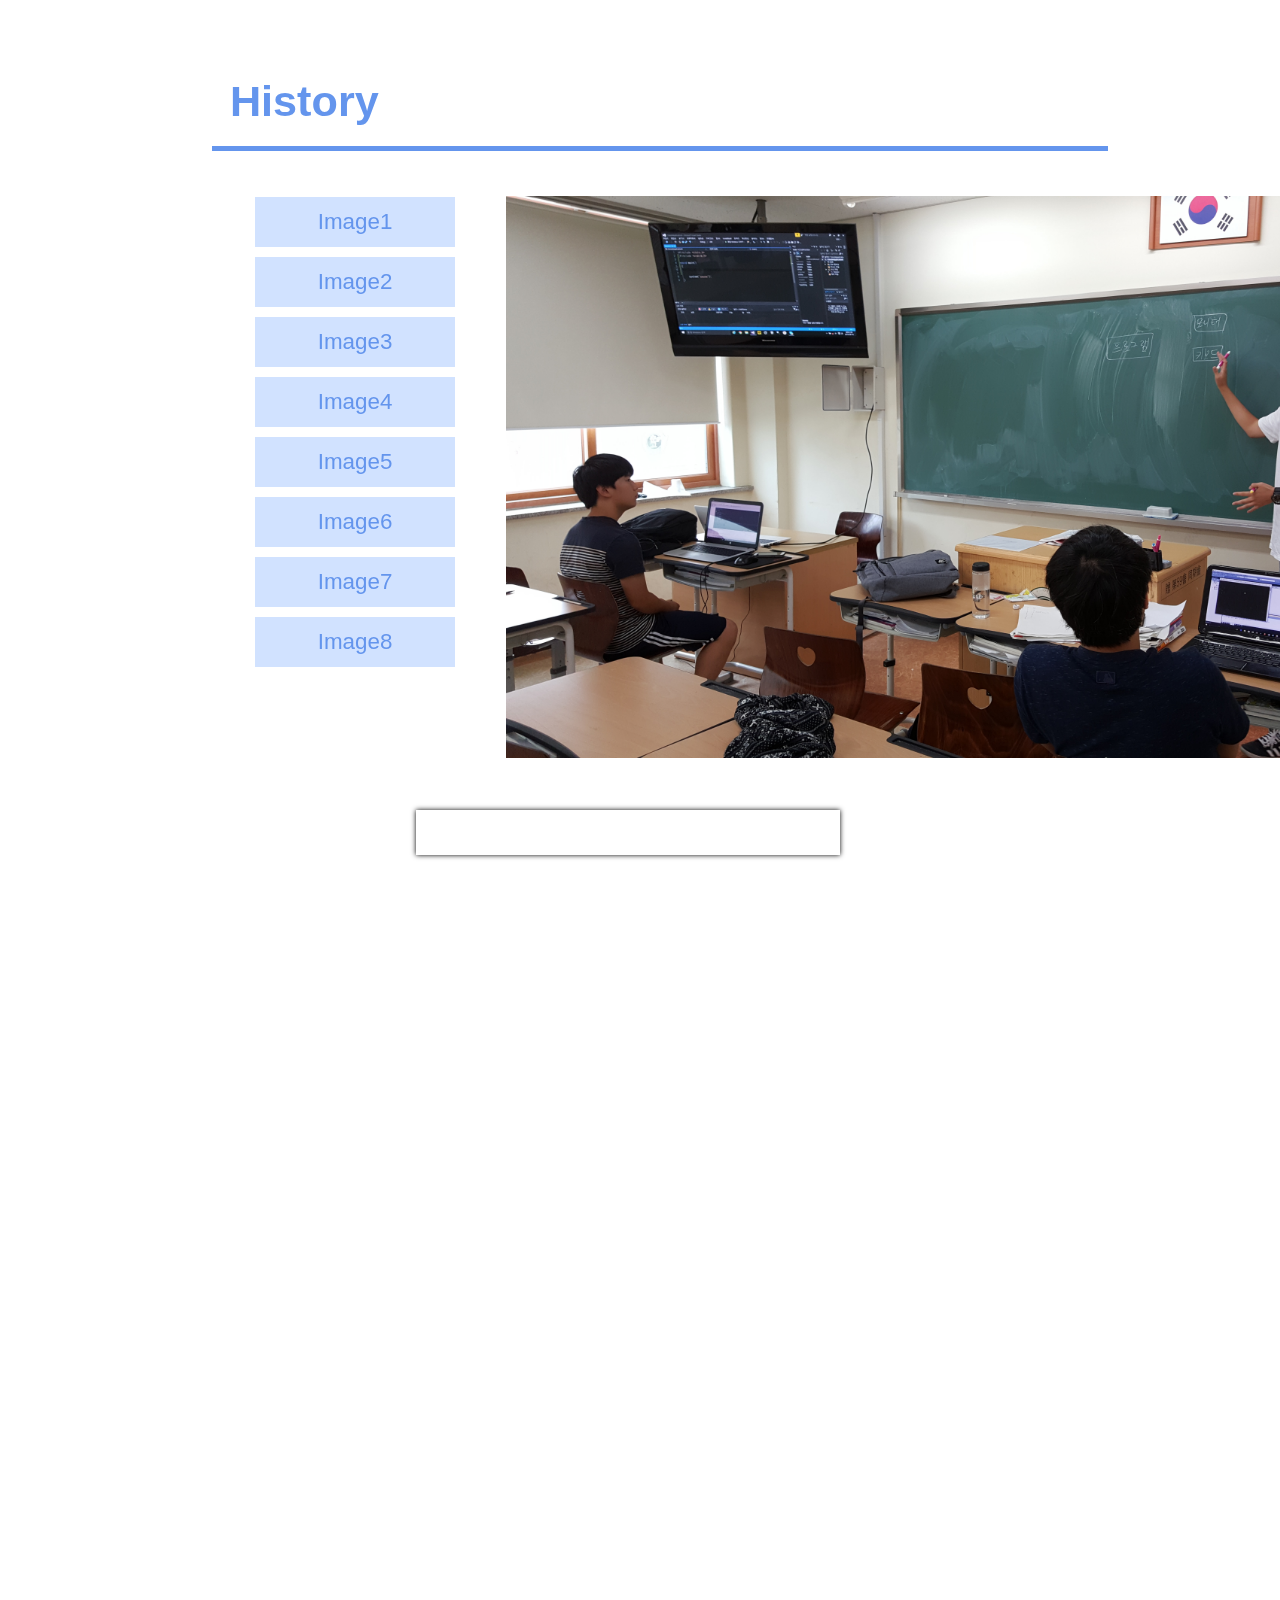
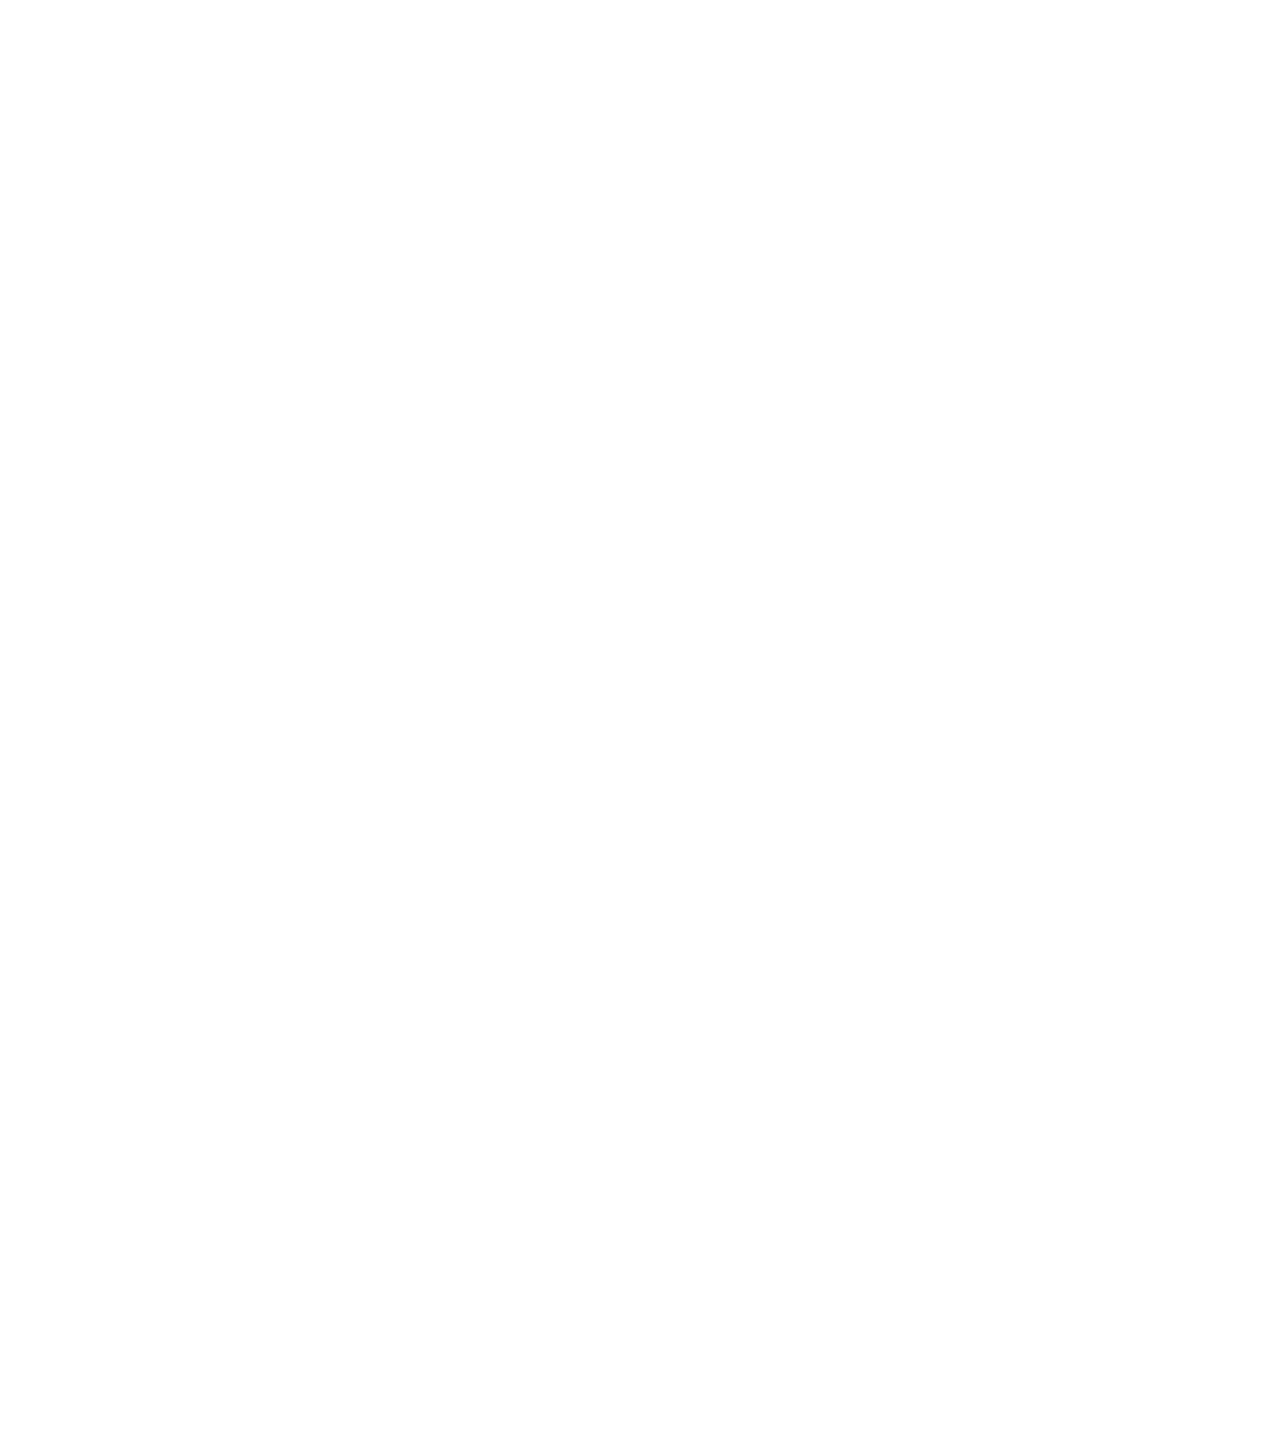
<file: Gallery.html>
﻿<!DOCTYPE html>
<html>
<head>
    <meta charset="utf-8" />

    <title>Desarrollo</title>

    <link rel="stylesheet" href="Style/Gallery/Style.css" type="text/css" />

    <script src="https://ajax.googleapis.com/ajax/libs/jquery/3.3.1/jquery.min.js"></script>
    <script src="Script/SmoothScroll.js"></script>
    <script src="Script/ScollRate.js"></script>
    <script>

    </script>
</head>

<!--
<body>
    <aside>
        <div id="back" onclick="history.back();">
            return;
        </div>

        <p id='conf' style='position: fixed; right: -1%; font-family: Arial; font-weight: bold; color: cornflowerblue; transform: rotate(90deg); '></p>
        <script>
            var conf = document.getElementById("conf");

            conf.innerHTML = "0.000%";
            conf.style.top = "1%";

            window.addEventListener("scroll", function () {
                var scrl = getScroll();

                conf.innerHTML = (scrl * 100).toFixed(3) + "%";
                conf.style.top = (1 + scrl * 85) + "%";
            });
        </script>
    </aside>

    <article>
        <div id="wrap">
            <header>
                <h1>Gallery</h1>
                <hr />
            </header>

            <section>
                <script>
                    var bigImage = document.getElementById("big");
                </script>

                <div id="big-image">
                    <img id="big"/>
                </div>

                <div id="image-list-container">
                    <ul id="image-list">
                        <li onclick="bigImage.src = 'Resources/gallery/01.jpg';">
                            <img src="Resources/gallery/01.jpg" />
                        </li>
                        <li>
                            <img src="Resources/gallery/03.jpg" />
                        </li>
                        <li>
                            <img src="Resources/gallery/04.jpg" />
                        </li>
                        <li>
                            <img src="Resources/gallery/05.jpg" />
                        </li>
                        <li>
                            <img src="Resources/gallery/06.jpg" />
                        </li>
                        <li>
                            <img src="Resources/gallery/07.jpg" />
                        </li>
                        <li>
                            <img src="Resources/gallery/08.jpg" />
                        </li>
                        <li>
                            <img src="Resources/gallery/10.png" />
                        </li>
                    </ul>
                </div>
            </section>
        </div>
    </article>
</body-->

<body>
    <article>
        <div id="wrap">
            <header>
                <h1>History</h1>
                <hr />
            </header>

            <section>
                <table>
                    <tr>
                        <td style="vertical-align: top; ">
                            <div id="list-container">
                                <ul>
                                    <li>
                                        <span class="item" id="i1">
                                            Image1
                                        </span>
                                    </li>
                                    <li>
                                        <span class="item" id="i2">
                                            Image2
                                        </span>
                                    </li>
                                    <li>
                                        <span class="item" id="i3">
                                            Image3
                                        </span>
                                    </li>
                                    <li>
                                        <span class="item" id="i4">
                                            Image4
                                        </span>
                                    </li>
                                    <li>
                                        <span class="item" id="i5">
                                            Image5
                                        </span>
                                    </li>
                                    <li>
                                        <span class="item" id="i6">
                                            Image6
                                        </span>
                                    </li>
                                    <li>
                                        <span class="item" id="i7">
                                            Image7
                                        </span>
                                    </li>
                                    <li>
                                        <span class="item" id="i8">
                                            Image8
                                        </span>
                                    </li>
                                </ul>
                            </div>
                        </td>

                        <td style="vertical-align: top; padding: 1em; padding-left: 3em;">
                            <div id="content-container">
                                <img id="big-image" />
                            </div>
                        </td>
                    </tr>
                </table>

                <script>

                    var big = document.getElementById("big-image");
                    var index;

                    var items = [
                        document.getElementById("i1"),
                        document.getElementById("i2"),
                        document.getElementById("i3"),
                        document.getElementById("i4"),
                        document.getElementById("i5"),
                        document.getElementById("i6"),
                        document.getElementById("i7"),
                        document.getElementById("i8")
                    ]

                    items[0].onclick = function () {
                        big.src = "Resources/gallery/01.jpg";
                        index = 0;
                    }
                    items[1].onclick = function () {
                        big.src = "Resources/gallery/10.png";
                        index = 1;
                    }
                    items[2].onclick = function () {
                        big.src = "Resources/gallery/03.jpg";
                        index = 2;
                    }
                    items[3].onclick = function () {
                        big.src = "Resources/gallery/04.jpg";
                        index = 3;
                    }
                    items[4].onclick = function () {
                        big.src = "Resources/gallery/05.jpg";
                        index = 4;
                    }
                    items[5].onclick = function () {
                        big.src = "Resources/gallery/06.jpg";
                        index = 5;
                    }
                    items[6].onclick = function () {
                        big.src = "Resources/gallery/07.jpg";
                        index = 6;
                    }
                    items[7].onclick = function () {
                        big.src = "Resources/gallery/08.jpg";
                        index = 7;
                    }

                    document.getElementById("i1").onclick();

                    window.setInterval(function () {
                        index = (index + 1) % 8;
                        items[index].click();
                    }, 4000);

                </script>
            </section>
        </div>

        <div id="back" onclick="history.back();">
            return;
        </div>
    </article>
</body>
</html>
</file>
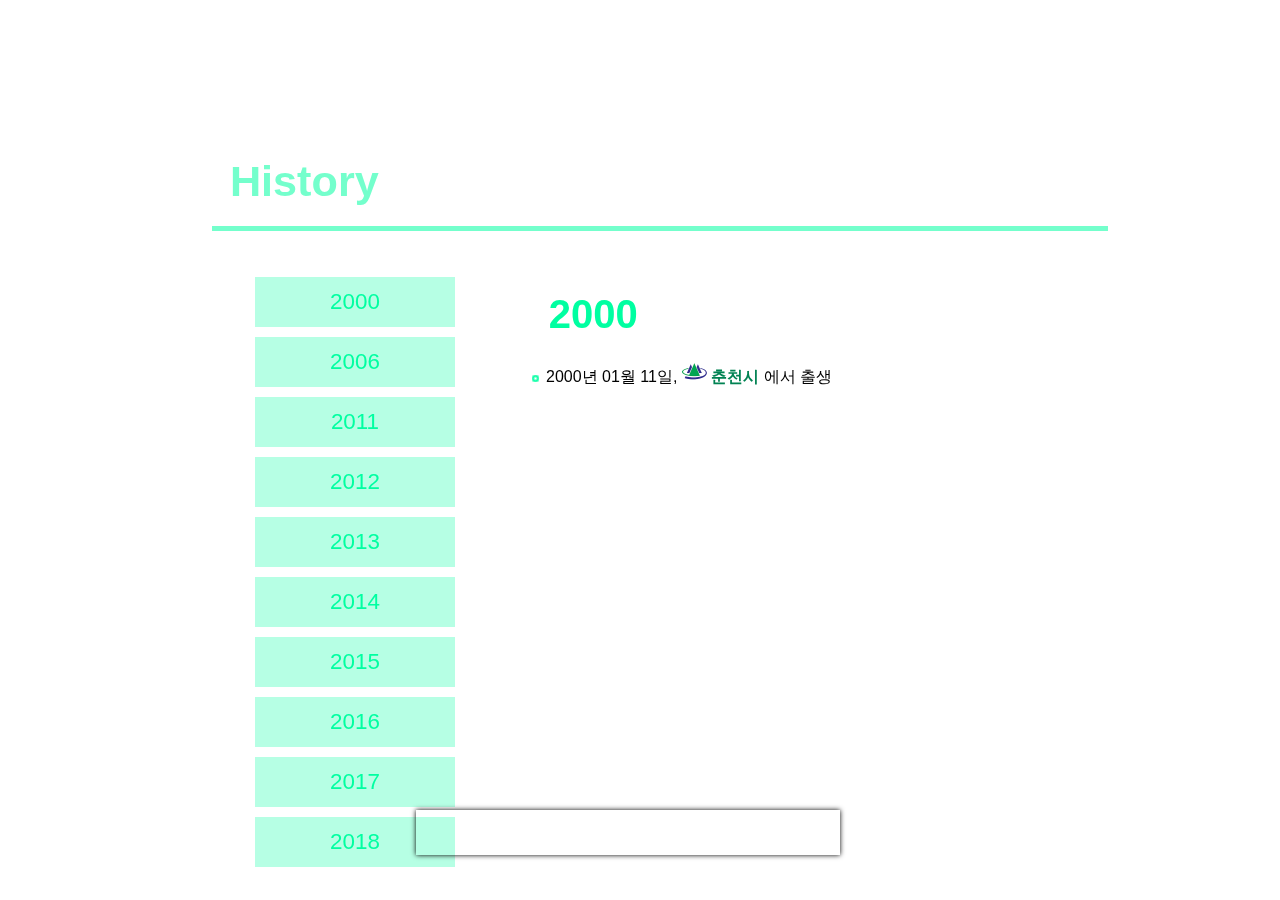
<file: History.html>
﻿<!DOCTYPE html>
<html>
<head>
    <meta charset="utf-8" />

    <title>Desarrollo</title>

    <link rel="stylesheet" href="Style/History/Style.css" type="text/css" />

    <script src="https://ajax.googleapis.com/ajax/libs/jquery/3.3.1/jquery.min.js"></script>
    <script src="Script/SmoothScroll.js"></script>
    <script src="Script/ScollRate.js"></script>
    <script>

    </script>
</head>

<body>
    <article>
        <div id="wrap">
            <header>
                <h1>History</h1>
                <hr />
            </header>

            <section>
                <table>
                    <tr>
                        <td style="vertical-align: top; ">
                            <div id="list-container">
                                <ul>
                                    <li>
                                        <span class="item" id="i2000">
                                            2000
                                        </span>
                                    </li>
                                    <li>
                                        <span class="item" id="i2006">
                                            2006
                                        </span>
                                    </li>
                                    <li>
                                        <span class="item" id="i2011">
                                            2011
                                        </span>
                                    </li>
                                    <li>
                                        <span class="item" id="i2012">
                                            2012
                                        </span>
                                    </li>
                                    <li>
                                        <span class="item" id="i2013">
                                            2013
                                        </span>
                                    </li>
                                    <li>
                                        <span class="item" id="i2014">
                                            2014
                                        </span>
                                    </li>
                                    <li>
                                        <span class="item" id="i2015">
                                            2015
                                        </span>
                                    </li>
                                    <li>
                                        <span class="item" id="i2016">
                                            2016
                                        </span>
                                    </li>
                                    <li>
                                        <span class="item" id="i2017">
                                            2017
                                        </span>
                                    </li>
                                    <li>
                                        <span class="item" id="i2018">
                                            2018
                                        </span>
                                    </li>
                                </ul>
                            </div>
                        </td>

                        <td style="vertical-align: top; padding: 1em; padding-left: 3em;">
                            <div id="content-container">
                                <div id="y2000" class="hist-list">
                                    <ul>
                                        <content>2000</content>
                                        <li>
                                            2000년 01월 11일,
                                            <a href="http://www.chuncheon.go.kr/index.chuncheon" target="_blank">
                                                <img src="Resources/icon/Chuncheon.png" width="25"> <b>춘천시</b>
                                            </a>에서 출생
                                        </li>
                                    </ul>
                                </div>
                                <div id="y2006" class="hist-list">
                                    <ul>
                                        <content>2006</content>
                                        <li>
                                            <a href="http://hoopyeong.gwe.es.kr/main.do" target="_blank">
                                                <img src="Resources/icon/HupyeongElementary.png" width="25" /><b>후평 초등학교</b>
                                            </a> 입학
                                        </li>
                                    </ul>
                                </div>
                                <div id="y2011" class="hist-list">
                                    <ul>
                                        <content>2011</content>
                                        <li><b>후평 초등학교</b> 졸업</li>
                                    </ul>
                                </div>
                                <div id="y2012" class="hist-list">
                                    <ul>
                                        <content>2012</content>
                                        <li>
                                            <a href="http://kangwon.ms.kr/main.do" target="_blank">
                                                <img src="Resources/icon/GangwonMiddle.png" width="25" /><b>강원 중학교</b>
                                            </a> 입학
                                    </ul>
                                </div>
                                <div id="y2013" class="hist-list">
                                    <ul>
                                        <content>2013</content>
                                        <li>
                                            <a href="https://ko.wikipedia.org/wiki/C_(%ED%94%84%EB%A1%9C%EA%B7%B8%EB%9E%98%EB%B0%8D_%EC%96%B8%EC%96%B4)" target="_blank">
                                                <img src="Resources/icon/C.png" width="25" /><b>'C 프로그래밍'</b>
                                            </a>공부를 시작
                                        </li>
                                        <li>
                                            <a href="https://docs.microsoft.com/ko-kr/dotnet/csharp/programming-guide/" target="_blank">
                                                <img src="Resources/icon/CS.png" width="25" /><b>'C# 프로그래밍'</b>
                                            </a>공부를 시작
                                        </li>
                                    </ul>
                                </div>
                                <div id="y2014" class="hist-list">
                                    <ul>
                                        <content>2014</content>
                                        <li><b>강원 중학교</b> 졸업</li>
                                        <li><a href="http://www.career.go.kr/cnet/front/base/job/jobView.do?SEQ=435#tab1s" target="_blank"><b>정보보안 전문가</b></a>로 목표 설정</li>
                                        <li>첫 번째 <a href="https://blog.naver.com/nda111/221148403086" target="_blank"><b>'Tool Box'</b></a> 개발</li>
                                    </ul>
                                </div>
                                <div id="y2015" class="hist-list">
                                    <ul>
                                        <content>2015</content>
                                        <li>
                                            <a href="" target="_blank">
                                                <img src="Resources/icon/ChuncheonHigh.png" width="25" /><b>춘천 고등학교</b>
                                                입학
                                            </a>
                                        </li>
                                        <li>
                                            <b>'OZ(One & Zero)'</b> 동아리에 가입
                                        </li>
                                    </ul>
                                </div>
                                <div id="y2016" class="hist-list">
                                    <ul>
                                        <content>2016</content>
                                        <li>
                                            <b>'Compiler'</b>동아리를 창설하고
                                            <a href="https://ko.wikipedia.org/wiki/C_(%ED%94%84%EB%A1%9C%EA%B7%B8%EB%9E%98%EB%B0%8D_%EC%96%B8%EC%96%B4)" target="_blank">
                                                <img src="Resources/icon/C.png" width="25" /><b>'C 프로그래밍'</b>
                                            </a>을 가르치기 시작
                                        </li>
                                        <li><b>'온새미로'</b> 봉사 활동 동아리 창설</li>
                                        <li>
                                            <a href="https://ko.wikipedia.org/wiki/C%2B%2B" target="_blank">
                                                <img src="Resources/icon/CPP.png" width="25" /><b>'C++ 프로그래밍'</b>
                                            </a>공부를 시작
                                        </li>
                                        <li>
                                            <a href="https://ko.wikipedia.org/wiki/%EC%9E%90%EB%B0%94_%ED%94%8C%EB%9E%AB%ED%8F%BC,_%EC%8A%A4%ED%83%A0%EB%8D%94%EB%93%9C_%EC%97%90%EB%94%94%EC%85%98" target="_blank">
                                                <img src="Resources/icon/Java.png" width="25" /><b>'Java 프로그래밍'</b>
                                            </a>공부를 시작
                                        </li>
                                        <li>
                                            <a href="https://ko.wikipedia.org/wiki/HTML" target="_blank">
                                                <img src="Resources/icon/HTML5.png" width="25" /><b>'HTML/CSS' 프로그래밍</b>
                                            </a>공부를 시작
                                        </li>
                                        <li>
                                            <a href="https://ko.wikipedia.org/wiki/%EC%95%A1%EC%85%98%EC%8A%A4%ED%81%AC%EB%A6%BD%ED%8A%B8" target="_blank">
                                                <img src="Resources/icon/ActionScript.png" width="25" /><b>'Adobe ActionScript'</b>
                                            </a>,
                                            <a href="https://ko.wikipedia.org/wiki/%EC%96%B4%EB%8F%84%EB%B9%84_%ED%8F%AC%ED%86%A0%EC%83%B5" target="_blank">
                                                <img src="Resources/icon/Photoshop.png" width="25" /><b>'Adobe Photoshop'</b>
                                            </a>,
                                            <a href="https://ko.wikipedia.org/wiki/%EC%96%B4%EB%8F%84%EB%B9%84_%EC%9D%BC%EB%9F%AC%EC%8A%A4%ED%8A%B8%EB%A0%88%EC%9D%B4%ED%84%B0" target="_blank">
                                                <img src="Resources/icon/Illustrator.png" width="25" /><b>'Adobe Illustrator'</b>
                                            </a>공부를 시작
                                        </li>
                                        <li>
                                            <a href="https://ko.wikipedia.org/wiki/MySQL" target="_blank">
                                                <img src="Resources/icon/MySQL.png" width="25" /><b>'MySQL' 데이터베이스</b>
                                            </a>공부를 시작
                                        </li>
                                    </ul>
                                </div>
                                <div id="y2017" class="hist-list">
                                    <ul>
                                        <content>2017</content>
                                        <li>
                                            <a href="https://blog.naver.com/nda111" target="_blank">
                                                <img src="Resources/icon/Desarrollo.png" width="25" /><b>'Desarrollo'</b>
                                            </a>블로그 운영 시작
                                        </li>
                                        <li><b>'Compiler'동아리, 'Linguist'로 개명</b></li>
                                        <li><b>'수능'</b></li>
                                        <li>
                                            학생들에게
                                            <a href="https://www.arduino.cc/" target="_blank">
                                                <img src="Resources/icon/Arduino.png" width="25" /><b>'아두이노'</b>
                                            </a>를 교육
                                        </li>
                                    </ul>
                                </div>
                                <div id="y2018" class="hist-list">
                                    <ul>
                                        <content>2018</content>
                                        <li> <b>춘천 고등학교</b> 졸업</li>
                                        <li>
                                            <a href="https://www.gachon.ac/kr" target="_blank">
                                                <img src="Resources/icon/Gachon.png" width="25" /><b>가천대학교</b>
                                            </a> 입학
                                        </li>
                                    </ul>
                                </div>
                            </div>
                        </td>
                    </tr>
                </table>

                <script>

                    var lists = [
                        document.getElementById("y2000"),
                        document.getElementById("y2006"),
                        document.getElementById("y2011"),
                        document.getElementById("y2012"),
                        document.getElementById("y2013"),
                        document.getElementById("y2014"),
                        document.getElementById("y2015"),
                        document.getElementById("y2016"),
                        document.getElementById("y2017"),
                        document.getElementById("y2018")
                    ]

                    document.getElementById("i2000").onclick = function () {
                        for (var i in lists)
                            if (i == 0)
                                lists[i].style.display = "block";
                            else
                                lists[i].style.display = 'none';
                    }
                    document.getElementById("i2006").onclick = function () {
                        for (var i in lists)
                            if (i == 1)
                                lists[i].style.display = "block";
                            else
                                lists[i].style.display = 'none';
                    }
                    document.getElementById("i2011").onclick = function () {
                        for (var i in lists)
                            if (i == 2)
                                lists[i].style.display = "block";
                            else
                                lists[i].style.display = 'none';
                    }
                    document.getElementById("i2012").onclick = function () {
                        for (var i in lists)
                            if (i == 3)
                                lists[i].style.display = "block";
                            else
                                lists[i].style.display = 'none';
                    }
                    document.getElementById("i2013").onclick = function () {
                        for (var i in lists)
                            if (i == 4)
                                lists[i].style.display = "block";
                            else
                                lists[i].style.display = 'none';
                    }
                    document.getElementById("i2014").onclick = function () {
                        for (var i in lists)
                            if (i == 5)
                                lists[i].style.display = "block";
                            else
                                lists[i].style.display = 'none';
                    }
                    document.getElementById("i2015").onclick = function () {
                        for (var i in lists)
                            if (i == 6)
                                lists[i].style.display = "block";
                            else
                                lists[i].style.display = 'none';
                    }
                    document.getElementById("i2016").onclick = function () {
                        for (var i in lists)
                            if (i == 7)
                                lists[i].style.display = "block";
                            else
                                lists[i].style.display = 'none';
                    }
                    document.getElementById("i2017").onclick = function () {
                        for (var i in lists)
                            if (i == 8)
                                lists[i].style.display = "block";
                            else
                                lists[i].style.display = 'none';
                    }
                    document.getElementById("i2018").onclick = function () {
                        for (var i in lists)
                            if (i == 9)
                                lists[i].style.display = "block";
                            else
                                lists[i].style.display = 'none';
                    }

                    document.getElementById("i2000").onclick();
                    
                </script>
            </section>
        </div>

        <div id="back" onclick="history.back();">
            return;
        </div>

        <script>
            var back = document.getElementById("back");

            window.addEventListener("scroll", function () {
                var scrl = getScroll();

                if (scrl < 0.1) {
                    logo.style.opacity = scrl * 10;
                }
                else if (scrl <= 0.2) {
                    table.style.opacity = scrl * 10 - 1;
                }
                else if (scrl <= 0.6) {
                    laptop.style.opacity = scrl * 2.5 - 0.5;
                }
                else if (scrl <= 1) {
                    back.style.opacity = scrl;
                }
            });
        </script>
    </article>
</body>
</html>
</file>
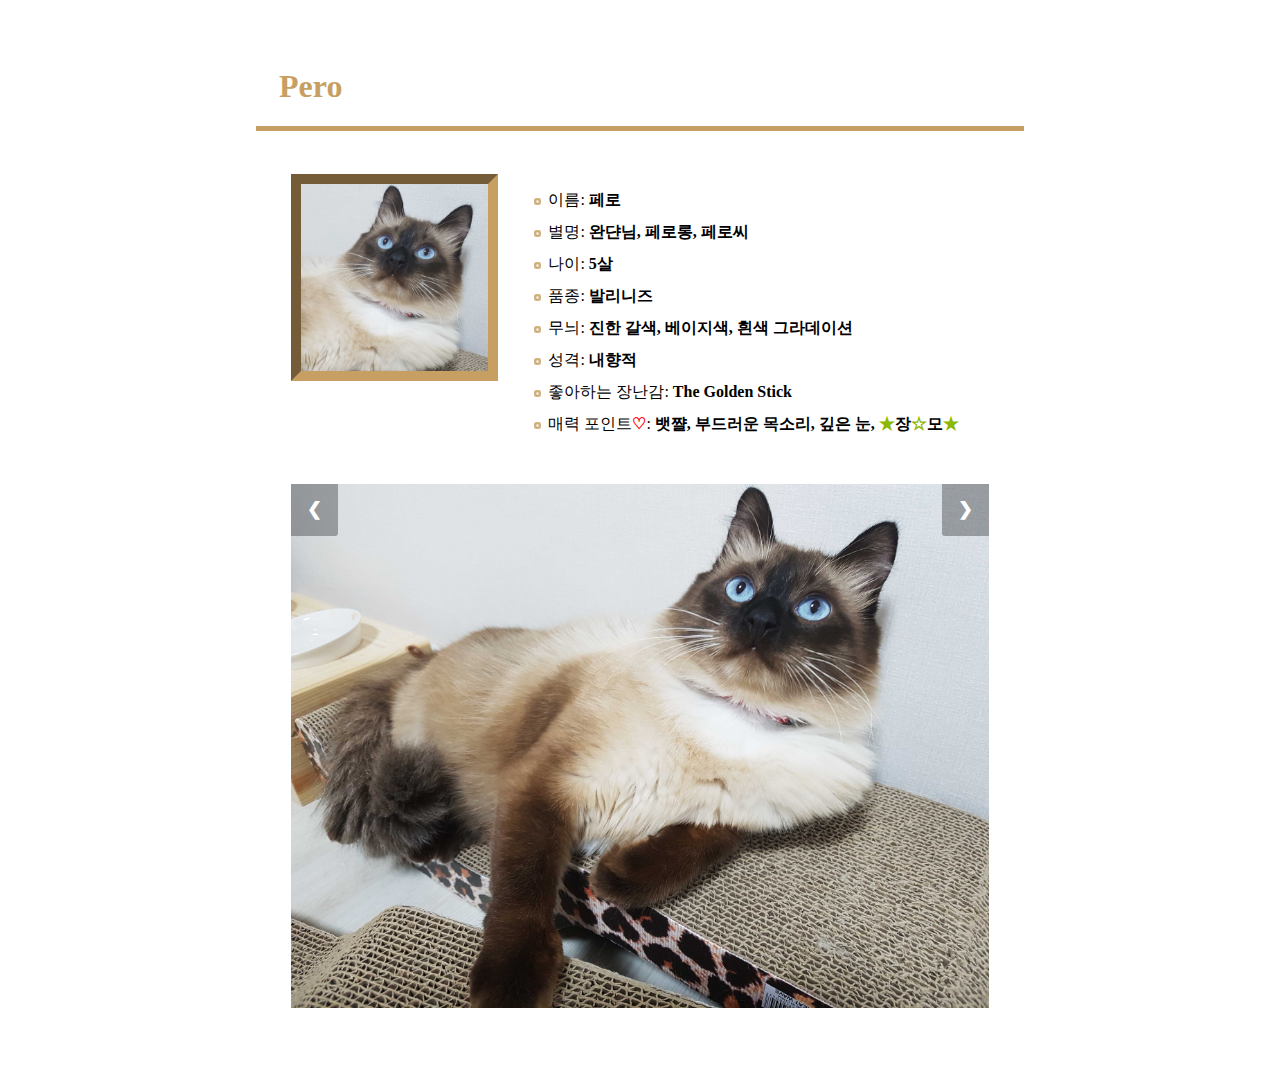
<file: Pero.html>
﻿<!DOCTYPE html>
<html>
<head>
    <meta charset="utf-8" />

    <title>Desarrollo</title>

    <link rel="stylesheet" href="Style/Cats/General.css" type="text/css" />
    <link rel="stylesheet" href="Style/Cats/Pero.css" type="text/css" />
</head>

<body>
    <header>
        <h1>Pero</h1>
        <hr />
    </header>

    <article>
        <table>
            <tr>
                <td>
                    <img id="profile" src="Resources/cats/Pero/Profile.jpg" />
                </td>
                <td>
                    <div id="profile-container">
                        <ul>
                            <li>이름: <b>페로</b></li>
                            <li>별명: <b>완댠님, 페로롱, 페로씨</b></li>
                            <li>나이: <b>5살</b></li>
                            <li>품종: <b>발리니즈</b></li>
                            <li>무늬: <b>진한 갈색, 베이지색, 흰색 그라데이션</b></li>
                            <li>성격: <b>내향적</b></li>
                            <li>좋아하는 장난감: <b>The Golden Stick</b></li>
                            <li>매력 포인트<em class="red">♡</em>: <b>뱃쨜, 부드러운 목소리, 깊은 눈, <em class="yellow">★</em>장<em class="yellow">☆</em>모<em class="yellow">★</em></b></li>
                        </ul>
                    </div>
                </td>
            </tr>
            <tr>
                <td colspan="2">
                    <div class="slideshow-container">
                        <div class="mySlides fade">
                            <img src="Resources/cats/Pero/00.jpg" style="width:100%">
                        </div>

                        <div class="mySlides fade">
                            <img src="Resources/cats/Pero/01.jpg" style="width:100%">
                        </div>

                        <div class="mySlides fade">
                            <img src="Resources/cats/Pero/04.jpg" style="width:50%">
                        </div>

                        <div class="mySlides fade">
                            <img src="Resources/cats/Pero/05.jpg" style="width:100%">
                        </div>

                        <div class="mySlides fade">
                            <img src="Resources/cats/Pero/06.jpg" style="width:50%">
                        </div>

                        <div class="mySlides fade">
                            <img src="Resources/cats/Pero/07.jpg" style="width:50%">
                        </div>

                        <div class="mySlides fade">
                            <img src="Resources/cats/Pero/10.jpg" style="width:100%">
                        </div>

                        <div class="mySlides fade">
                            <img src="Resources/cats/Pero/11.jpg" style="width:100%">
                        </div>

                        <div class="mySlides fade">
                            <img src="Resources/cats/Pero/12.jpg" style="width:100%">
                        </div>

                        <div class="mySlides fade">
                            <img src="Resources/cats/Pero/15.jpg" style="width:100%">
                        </div>

                        <a class="prev" onclick="plusSlides(-1)">&#10094;</a>
                        <a class="next" onclick="plusSlides(1)">&#10095;</a>
                    </div>
                    <br>

                    <script>
                        var slideIndex = 1;
                        showSlides(slideIndex);

                        function plusSlides(n) {
                          showSlides(slideIndex += n);
                        }

                        function currentSlide(n) {
                          showSlides(slideIndex = n);
                        }

                        function showSlides(n) {
                          var i;
                          var slides = document.getElementsByClassName("mySlides");
                          var dots = document.getElementsByClassName("dot");
                          if (n > slides.length) {slideIndex = 1}
                          if (n < 1) {slideIndex = slides.length}
                          for (i = 0; i < slides.length; i++) {
                              slides[i].style.display = "none";
                          }
                          for (i = 0; i < dots.length; i++) {
                              dots[i].className = dots[i].className.replace(" active", "");
                          }
                          slides[slideIndex-1].style.display = "block";
                          dots[slideIndex-1].className += " active";
                        }
                    </script>
                </td>
            </tr>
        </table>
    </article>
</body>
</html>
</file>
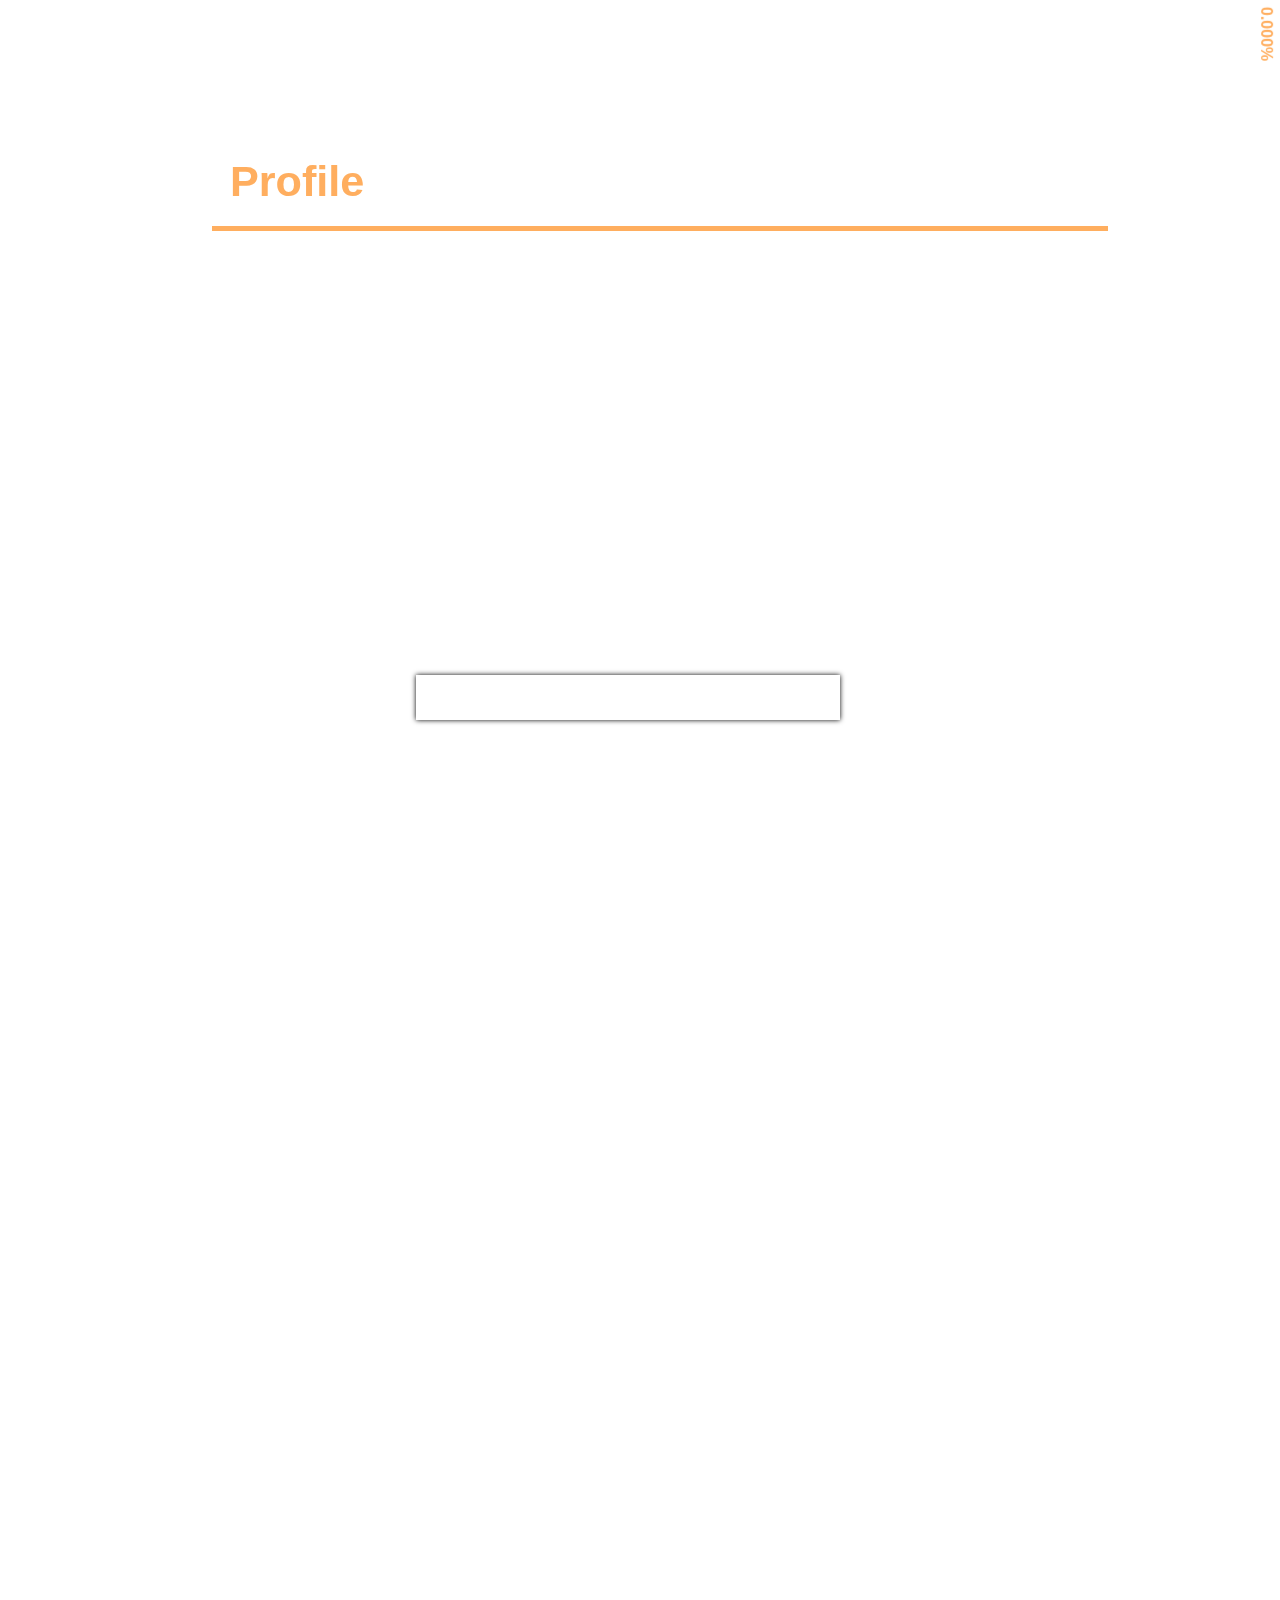
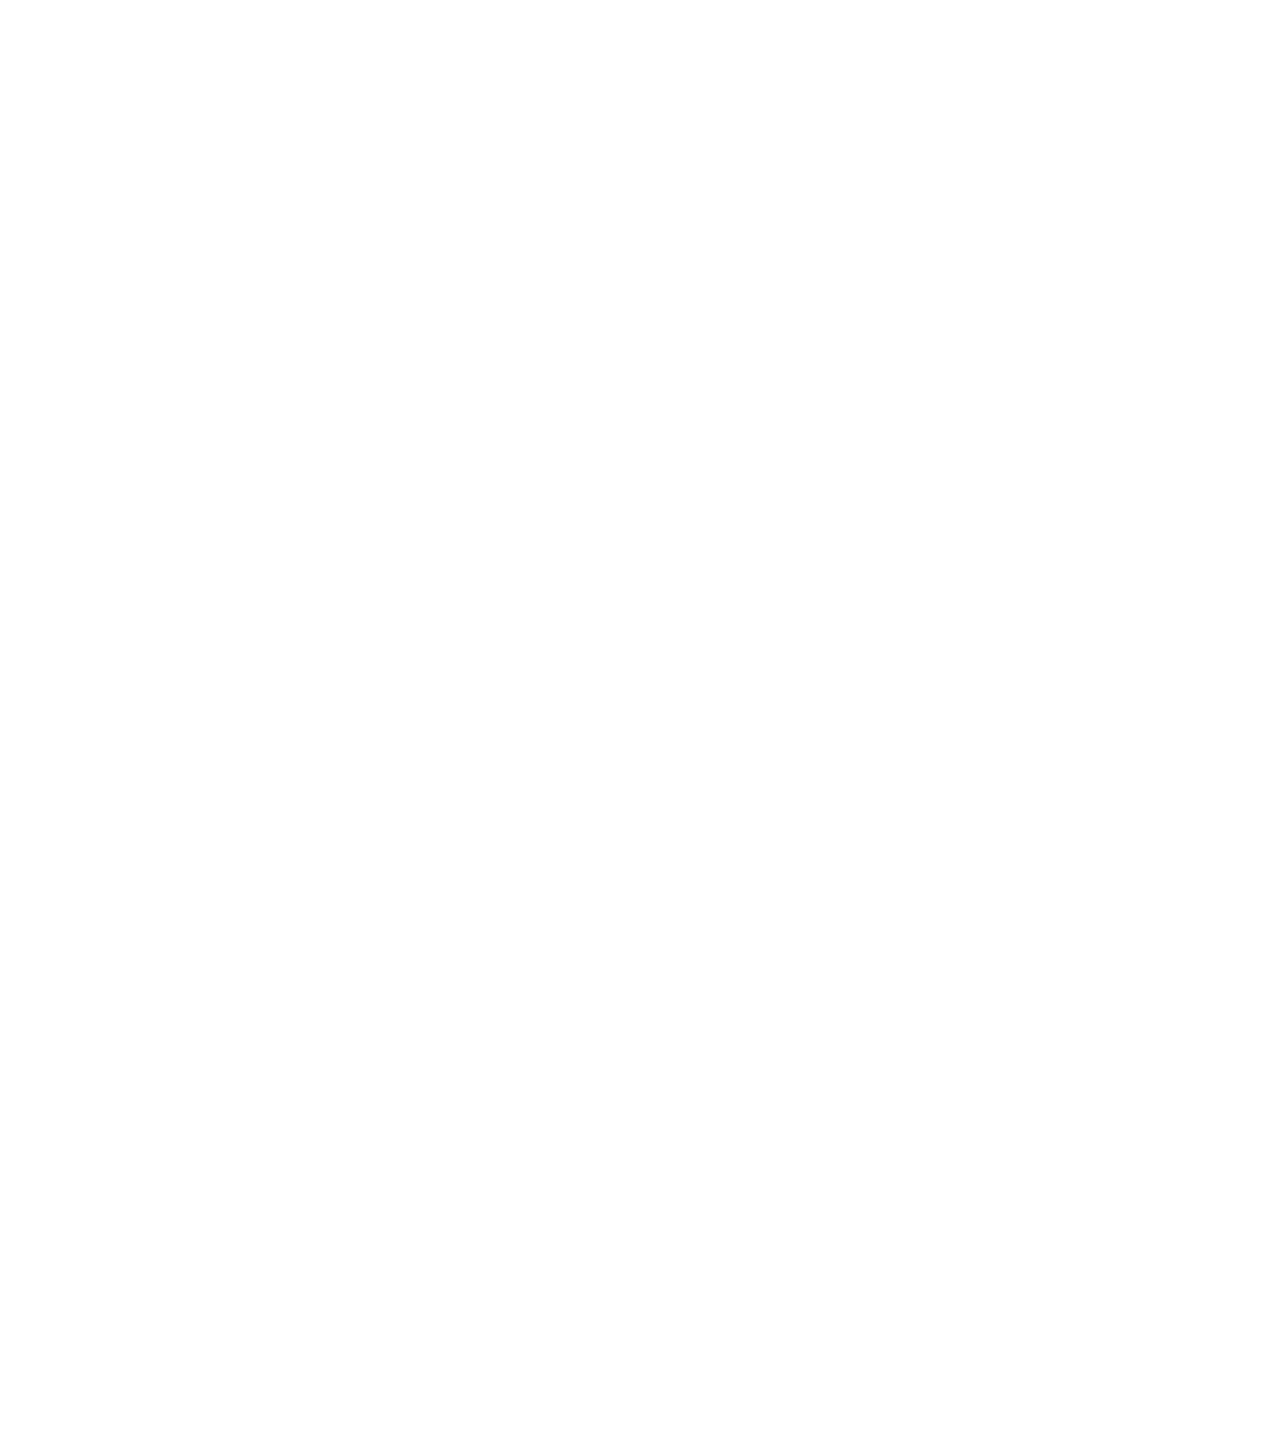
<file: Profile.html>
﻿<!DOCTYPE html>
<html>
<head>
    <meta charset="utf-8" />

    <title>Desarrollo</title>

    <link rel="stylesheet" href="Style/Profile/Style.css" type="text/css" />

    <script src="https://ajax.googleapis.com/ajax/libs/jquery/3.3.1/jquery.min.js"></script>
    <script src="Script/SmoothScroll.js"></script>
    <script src="Script/ScollRate.js"></script>
    <script>

    </script>
</head>

<body onload="toTop(); toBottom(2000);">
    <aside>
        <div id="back" onclick="history.back();">
            return;
        </div>

        <p id='conf' style='position: fixed; right: -1%; font-family: Arial; font-weight: bold; color: rgb(255, 174, 95); transform: rotate(90deg); '></p>
        <script>
            var conf = document.getElementById("conf");

            conf.innerHTML = "0.000%";
            conf.style.top = "1%";

            window.addEventListener("scroll", function () {
                var scrl = getScroll();

                conf.innerHTML = (scrl * 100).toFixed(3) + "%";
                conf.style.top = (1 + scrl * 85) + "%";
            });
        </script>
    </aside >

    <article>
        <div id="wrap">
            <header>
                <h1>Profile</h1>
                <hr />
            </header>
            
            <section>
                <svg id="logo" viewBox="0 -1400 3328.6 3328.6">
                    <defs>
                        <style type="text/css">
                            .cls-5 {
                                fill: #3e3a39;
                            }

                            .cls-6 {
                                fill: #fff;
                            }
                        </style>
                    </defs>

                    <path class="cls-5" d="M-671.57-76.64q63.48,0,104.12,22.83A23.53,23.53,0,0,1-555.2-39.06q2.79,9.75-2.78,19.22-5.57,10-13.92,12.53c-5.57,1.66-11.52,1-17.82-1.95a156.94,156.94,0,0,0-37-13.09q-19.21-4.18-43.71-4.18-19.5,0-34.8,4.46t-25.9,12.25A58.34,58.34,0,0,0-747.59,8.27a44,44,0,0,0-5.84,22v5.57a54.52,54.52,0,0,0,3.89,21.44c2.59,6.12,7.25,11.69,13.92,16.7s15.69,9.47,27,13.37,25.7,7.7,43.15,11.41q36.75,7.8,61.82,17.83T-563,140.25q15.59,13.67,22.28,31.46t6.67,40.08v7.81q0,52.35-36.74,82.14t-105.81,29.79a247.94,247.94,0,0,1-67.66-9.2q-32.57-9.16-55.4-24.22-10.59-6.12-12-16.42a28.43,28.43,0,0,1,4.74-19.76q6.14-9.48,15-12t18.37,3.61a199.23,199.23,0,0,0,46.22,20.33,185.14,185.14,0,0,0,53.46,7.51q41.76,0,62.92-16.69t21.16-41.77v-6.13q0-13.91-4.45-24.22t-15-18.09q-10.59-7.8-27.84-13.64a402.91,402.91,0,0,0-42.88-11.42q-32.87-6.69-57.08-15.32t-40.09-21.43a80,80,0,0,1-23.66-30.91q-7.82-18.09-7.8-44.27V30.83a99.88,99.88,0,0,1,9.19-42.6A97.06,97.06,0,0,1-772.64-46q17.53-14.48,43.16-22.55T-671.57-76.64Z" transform="translate(1577.39 157.8)" />
                    <path class="cls-5" d="M-307.33-73.3A37.12,37.12,0,0,1-287.57-68q8.63,5.3,14.21,19.76L-141.4,292q4.46,12.25-.27,21.44A24.9,24.9,0,0,1-157,326a41.34,41.34,0,0,1-21.71.83q-10.59-2.52-15.6-16.42L-231,210.69H-385.29L-423.15,312q-4.47,12.81-14.21,15.3T-458.24,326q-10.59-3.88-15-12t0-20.33L-340.74-48.25q5.55-14.47,13.92-19.76A35.64,35.64,0,0,1-307.33-73.3Zm-.56,68.49Q-313.47,13.57-319,30T-332.4,67.58l-36.18,96.33h120.83l-35.64-96.33Q-291.21,46.42-297,29.15T-307.89-4.81Z" transform="translate(1577.39 157.8)" />
                    <path class="cls-5" d="M1585.81,299.86q-80.16,0-122.77-46.78t-42.6-144.22V82.69q0-97.45,42.6-144.22t122.77-46.78q80.2,0,122.8,46.78t42.6,144.22v26.17q0,97.44-42.6,144.22T1585.81,299.86Zm0-50.67q55.15,0,82.15-33.69t27-111.09V87.14q0-77.4-27-110.81t-82.15-33.4q-55.11,0-82.13,33.4t-27,110.81v17.27q0,77.4,27,111.09T1585.81,249.19Z" transform="translate(1577.39 157.8)" />
                    <path class="cls-5" d="M1320.29,296.51a35.66,35.66,0,0,1-19.77-5.56q-8.62-5.58-8.63-17.81V-54.3H1117.6q-10,0-14.76-7.23a29.85,29.85,0,0,1-4.74-16.71,29.73,29.73,0,0,1,4.74-16.7c3.15-4.84,8.07-7.24,14.76-7.24h187.65q24.51,0,33.69,8.91t9.19,32.3V273.14q0,12.24-8.35,17.81A34.38,34.38,0,0,1,1320.29,296.51Z" transform="translate(1577.39 157.8)" />
                    <path class="cls-5" d="M1000.43-101.68a41,41,0,0,1,21.42,5.6q9.34,5.61,9.35,18V251.63h188.88q10.86,0,16,7.28a30.2,30.2,0,0,1,0,33.65c-3.43,4.88-8.77,7.3-16,7.3H1016.71q-26.57,0-36.52-9t-10-32.51V-78.13q0-12.33,9-18A39.42,39.42,0,0,1,1000.43-101.68Z" transform="translate(1577.39 157.8)" />
                    <path class="cls-5" d="M-1004,278.62h-132.93V145.54h133.39a16.56,16.56,0,0,0,1.89-.2h82.14v22.12l78.16-45.13L-919.51,77.2V99.32h-217.42V-23.74h117.63A44.72,44.72,0,0,0-981.19-2.32a44.89,44.89,0,0,0,44.89-44.9,44.89,44.89,0,0,0-44.89-44.9,44.75,44.75,0,0,0-38.22,21.6h-130.32q-24.51,0-33.69,8.91t-9.19,32.3V99.32H-1273q-2.68-84.76-43-125.85-43.15-44-127.79-44h-90.77q-24.52,0-33.69,8.91t-9.19,32.3V284.2q0,23.39,9.19,32.29t33.69,8.91h90.77q82.41,0,126.68-44,43.79-43.48,44.25-136.06h80.2V284.2q0,23.39,9.19,32.29t33.69,8.91H-1004v23.73h89.8V259.34H-1004Zm-325-139.21q0,73-29.79,105.53T-1451,277.51h-70.71V-22.63H-1451q32.29,0,55.69,7.79t37.87,24.78q14.48,17,21.44,43.44t7,63.21Z" transform="translate(1577.39 157.8)" />
                    <polygon class="cls-5" points="958.02 142.68 990.73 89.09 1060.4 131.62 1027.68 185.2 958.02 142.68" />
                    <polygon class="cls-5" points="845.98 425.63 813.27 479.21 743.6 436.69 776.31 383.1 845.98 425.63" />
                    <path class="cls-5" d="M429.06-61.61q-9.49-8.9-34.76-8.91H292.05q-63.75,0-99.37,28.4A90.83,90.83,0,0,0,175.41-24a89.46,89.46,0,0,0-16.74-18.09q-34.53-28.4-96.33-28.4H-36.78q-24.53,0-33.7,8.91t-9.18,32.3v334.1q0,12.27,8.34,17.83a34.33,34.33,0,0,0,19.51,5.56A35.61,35.61,0,0,0-32,322.62q8.64-5.58,8.63-17.83V161.69H59.83A37,37,0,0,0,69,160.57l79.06,154.25q5.14,10.29,14.09,12.49a31.38,31.38,0,0,0,26.5.09q9.51-2.07,14.92-12.58l81.57-154.25a39.33,39.33,0,0,0,9.47,1.12h85.88v143.1q0,12.27,8.91,17.83a37.62,37.62,0,0,0,20.38,5.56,36.15,36.15,0,0,0,20.11-5.56q8.63-5.58,8.63-17.83V-29.31Q438.54-52.69,429.06-61.61ZM117.46,97.65q-20.59,16.69-66.82,16.7H-23.42V-23.19H56.21Q98-23.19,118-7t20.06,48.45v7.8Q138.07,81,117.46,97.65Zm58,153.47-52.94-99.46q33.42-11.68,52.07-37c.3-.41.58-.84.87-1.25.31.41.6.84.91,1.25q19.23,25.33,53.72,37Zm205.1-136.77H304.12q-47.67,0-68.93-16.7T213.93,49.21v-7.8q0-32.29,20.69-48.45t63.76-16.15h82.13Z" transform="translate(1577.39 157.8)" />
                    <path class="cls-5" d="M515.84,108c-7.76,0-14,6.69-14,14.94s6.28,15,14,15h47.71v30.54H515.84c-7.76,0-14,6.69-14,15s6.28,14.95,14,14.95h47.71v8.12a62.38,62.38,0,0,0,62.37,62.39h7.8v48.67c0,7.75,6.69,14,14.94,14s15-6.29,15-14V268.82h29.89v48.67c0,7.75,6.69,14,14.94,14s14.95-6.29,14.95-14V268.82h30.54v48.67c0,7.75,6.69,14,14.95,14s14.94-6.29,14.94-14V268.82h8.45a62.38,62.38,0,0,0,62.38-62.39v-7.8h47.71c7.76,0,14-6.7,14-14.95s-6.28-14.94-14-14.94H854.66V138.19h47.71c7.76,0,14-6.68,14-14.94s-6.28-15-14-15H854.66V78.41h47.71c7.76,0,14-6.7,14-14.95s-6.28-15-14-15H854.66V40.07a62.38,62.38,0,0,0-62.38-62.39h-8.12V-69.7c0-7.75-6.69-14-14.95-14s-14.94,6.28-14.94,14v47.38H723.73V-69.7c0-7.75-6.69-14-15-14s-14.94,6.28-14.94,14v47.38h-29.9V-69.7c0-7.75-6.69-14-14.94-14s-15,6.28-15,14v47.38h-8.12a62.38,62.38,0,0,0-62.37,62.39v8.12H515.84c-7.76,0-14,6.7-14,15s6.28,15,14,15h47.71V108Zm86.68-91.31h43.32A15.66,15.66,0,0,0,649,17a15.36,15.36,0,0,0,3.15-.32h53.49a15.56,15.56,0,0,0,3.14.32,15.61,15.61,0,0,0,3.16-.32h54.13a15.66,15.66,0,0,0,6.3,0h43.32V229.82H602.52Z" transform="translate(1577.39 157.8)" />
                    <path class="cls-5" d="M916.41,389c0,9.3-9.33,16.84-20.83,16.84H-1556.56c-11.5,0-20.83-7.54-20.83-16.84h0c0-9.29,9.33-16.83,20.83-16.83H895.58c11.5,0,20.83,7.54,20.83,16.83Z" transform="translate(1577.39 157.8)" />
                    <path class="cls-5" d="M1751.21-141c0,9.3-8.34,16.84-18.59,16.84H-456.91c-10.27,0-18.6-7.54-18.6-16.84h0c0-9.29,8.33-16.83,18.6-16.83H1732.62c10.25,0,18.59,7.54,18.59,16.83Z" transform="translate(1577.39 157.8)" />
                    <path class="cls-5" d="M-671.57-76.64q63.48,0,104.12,22.83A23.53,23.53,0,0,1-555.2-39.06q2.79,9.75-2.78,19.22-5.57,10-13.92,12.53c-5.57,1.66-11.52,1-17.82-1.95a156.94,156.94,0,0,0-37-13.09q-19.21-4.18-43.71-4.18-19.5,0-34.8,4.46t-25.9,12.25A58.34,58.34,0,0,0-747.59,8.27a44,44,0,0,0-5.84,22v5.57a54.52,54.52,0,0,0,3.89,21.44c2.59,6.12,7.25,11.69,13.92,16.7s15.69,9.47,27,13.37,25.7,7.7,43.15,11.41q36.75,7.8,61.82,17.83T-563,140.25q15.59,13.67,22.28,31.46t6.67,40.08v7.81q0,52.35-36.74,82.14t-105.81,29.79a247.94,247.94,0,0,1-67.66-9.2q-32.57-9.16-55.4-24.22-10.59-6.12-12-16.42a28.43,28.43,0,0,1,4.74-19.76q6.14-9.48,15-12t18.37,3.61a199.23,199.23,0,0,0,46.22,20.33,185.14,185.14,0,0,0,53.46,7.51q41.76,0,62.92-16.69t21.16-41.77v-6.13q0-13.91-4.45-24.22t-15-18.09q-10.59-7.8-27.84-13.64a402.91,402.91,0,0,0-42.88-11.42q-32.87-6.69-57.08-15.32t-40.09-21.43a80,80,0,0,1-23.66-30.91q-7.82-18.09-7.8-44.27V30.83a99.88,99.88,0,0,1,9.19-42.6A97.06,97.06,0,0,1-772.64-46q17.53-14.48,43.16-22.55T-671.57-76.64Z" transform="translate(1577.39 157.8)" />
                    <path class="cls-5" d="M-307.33-73.3A37.12,37.12,0,0,1-287.57-68q8.63,5.3,14.21,19.76L-141.4,292q4.46,12.25-.27,21.44A24.9,24.9,0,0,1-157,326a41.34,41.34,0,0,1-21.71.83q-10.59-2.52-15.6-16.42L-231,210.69H-385.29L-423.15,312q-4.47,12.81-14.21,15.3T-458.24,326q-10.59-3.88-15-12t0-20.33L-340.74-48.25q5.55-14.47,13.92-19.76A35.64,35.64,0,0,1-307.33-73.3Zm-.56,68.49Q-313.47,13.57-319,30T-332.4,67.58l-36.18,96.33h120.83l-35.64-96.33Q-291.21,46.42-297,29.15T-307.89-4.81Z" transform="translate(1577.39 157.8)" />
                    <path class="cls-5" d="M1585.81,299.86q-80.16,0-122.77-46.78t-42.6-144.22V82.69q0-97.45,42.6-144.22t122.77-46.78q80.2,0,122.8,46.78t42.6,144.22v26.17q0,97.44-42.6,144.22T1585.81,299.86Zm0-50.67q55.15,0,82.15-33.69t27-111.09V87.14q0-77.4-27-110.81t-82.15-33.4q-55.11,0-82.13,33.4t-27,110.81v17.27q0,77.4,27,111.09T1585.81,249.19Z" transform="translate(1577.39 157.8)" />
                    <path class="cls-5" d="M1320.29,296.51a35.66,35.66,0,0,1-19.77-5.56q-8.62-5.58-8.63-17.81V-54.3H1117.6q-10,0-14.76-7.23a29.85,29.85,0,0,1-4.74-16.71,29.73,29.73,0,0,1,4.74-16.7c3.15-4.84,8.07-7.24,14.76-7.24h187.65q24.51,0,33.69,8.91t9.19,32.3V273.14q0,12.24-8.35,17.81A34.38,34.38,0,0,1,1320.29,296.51Z" transform="translate(1577.39 157.8)" />
                    <path class="cls-5" d="M1000.43-101.68a41,41,0,0,1,21.42,5.6q9.34,5.61,9.35,18V251.63h188.88q10.86,0,16,7.28a30.2,30.2,0,0,1,0,33.65c-3.43,4.88-8.77,7.3-16,7.3H1016.71q-26.57,0-36.52-9t-10-32.51V-78.13q0-12.33,9-18A39.42,39.42,0,0,1,1000.43-101.68Z" transform="translate(1577.39 157.8)" />
                    <path class="cls-5" d="M-1004,278.62h-132.93V145.54h133.39a16.56,16.56,0,0,0,1.89-.2h82.14v22.12l78.16-45.13L-919.51,77.2V99.32h-217.42V-23.74h117.63A44.72,44.72,0,0,0-981.19-2.32a44.89,44.89,0,0,0,44.89-44.9,44.89,44.89,0,0,0-44.89-44.9,44.75,44.75,0,0,0-38.22,21.6h-130.32q-24.51,0-33.69,8.91t-9.19,32.3V99.32H-1273q-2.68-84.76-43-125.85-43.15-44-127.79-44h-90.77q-24.52,0-33.69,8.91t-9.19,32.3V284.2q0,23.39,9.19,32.29t33.69,8.91h90.77q82.41,0,126.68-44,43.79-43.48,44.25-136.06h80.2V284.2q0,23.39,9.19,32.29t33.69,8.91H-1004v23.73h89.8V259.34H-1004Zm-325-139.21q0,73-29.79,105.53T-1451,277.51h-70.71V-22.63H-1451q32.29,0,55.69,7.79t37.87,24.78q14.48,17,21.44,43.44t7,63.21Z" transform="translate(1577.39 157.8)" />
                    <polygon class="cls-5" points="958.02 142.68 990.73 89.09 1060.4 131.62 1027.68 185.2 958.02 142.68" />
                    <polygon class="cls-5" points="845.98 425.63 813.27 479.21 743.6 436.69 776.31 383.1 845.98 425.63" />
                    <path class="cls-5" d="M429.06-61.61q-9.49-8.9-34.76-8.91H292.05q-63.75,0-99.37,28.4A90.83,90.83,0,0,0,175.41-24a89.46,89.46,0,0,0-16.74-18.09q-34.53-28.4-96.33-28.4H-36.78q-24.53,0-33.7,8.91t-9.18,32.3v334.1q0,12.27,8.34,17.83a34.33,34.33,0,0,0,19.51,5.56A35.61,35.61,0,0,0-32,322.62q8.64-5.58,8.63-17.83V161.69H59.83A37,37,0,0,0,69,160.57l79.06,154.25q5.14,10.29,14.09,12.49a31.38,31.38,0,0,0,26.5.09q9.51-2.07,14.92-12.58l81.57-154.25a39.33,39.33,0,0,0,9.47,1.12h85.88v143.1q0,12.27,8.91,17.83a37.62,37.62,0,0,0,20.38,5.56,36.15,36.15,0,0,0,20.11-5.56q8.63-5.58,8.63-17.83V-29.31Q438.54-52.69,429.06-61.61ZM117.46,97.65q-20.59,16.69-66.82,16.7H-23.42V-23.19H56.21Q98-23.19,118-7t20.06,48.45v7.8Q138.07,81,117.46,97.65Zm58,153.47-52.94-99.46q33.42-11.68,52.07-37c.3-.41.58-.84.87-1.25.31.41.6.84.91,1.25q19.23,25.33,53.72,37Zm205.1-136.77H304.12q-47.67,0-68.93-16.7T213.93,49.21v-7.8q0-32.29,20.69-48.45t63.76-16.15h82.13Z" transform="translate(1577.39 157.8)" />
                    <path class="cls-5" d="M515.84,108c-7.76,0-14,6.69-14,14.94s6.28,15,14,15h47.71v30.54H515.84c-7.76,0-14,6.69-14,15s6.28,14.95,14,14.95h47.71v8.12a62.38,62.38,0,0,0,62.37,62.39h7.8v48.67c0,7.75,6.69,14,14.94,14s15-6.29,15-14V268.82h29.89v48.67c0,7.75,6.69,14,14.94,14s14.95-6.29,14.95-14V268.82h30.54v48.67c0,7.75,6.69,14,14.95,14s14.94-6.29,14.94-14V268.82h8.45a62.38,62.38,0,0,0,62.38-62.39v-7.8h47.71c7.76,0,14-6.7,14-14.95s-6.28-14.94-14-14.94H854.66V138.19h47.71c7.76,0,14-6.68,14-14.94s-6.28-15-14-15H854.66V78.41h47.71c7.76,0,14-6.7,14-14.95s-6.28-15-14-15H854.66V40.07a62.38,62.38,0,0,0-62.38-62.39h-8.12V-69.7c0-7.75-6.69-14-14.95-14s-14.94,6.28-14.94,14v47.38H723.73V-69.7c0-7.75-6.69-14-15-14s-14.94,6.28-14.94,14v47.38h-29.9V-69.7c0-7.75-6.69-14-14.94-14s-15,6.28-15,14v47.38h-8.12a62.38,62.38,0,0,0-62.37,62.39v8.12H515.84c-7.76,0-14,6.7-14,15s6.28,15,14,15h47.71V108Zm86.68-91.31h43.32A15.66,15.66,0,0,0,649,17a15.36,15.36,0,0,0,3.15-.32h53.49a15.56,15.56,0,0,0,3.14.32,15.61,15.61,0,0,0,3.16-.32h54.13a15.66,15.66,0,0,0,6.3,0h43.32V229.82H602.52Z" transform="translate(1577.39 157.8)" />
                    <path class="cls-5" d="M916.41,389c0,9.3-9.33,16.84-20.83,16.84H-1556.56c-11.5,0-20.83-7.54-20.83-16.84h0c0-9.29,9.33-16.83,20.83-16.83H895.58c11.5,0,20.83,7.54,20.83,16.83Z" transform="translate(1577.39 157.8)" />
                    <path class="cls-5" d="M1751.21-141c0,9.3-8.34,16.84-18.59,16.84H-456.91c-10.27,0-18.6-7.54-18.6-16.84h0c0-9.29,8.33-16.83,18.6-16.83H1732.62c10.25,0,18.59,7.54,18.59,16.83Z" transform="translate(1577.39 157.8)" />
                    <rect class="cls-6" x="-551.04" y="-30.79" width="12.95" height="12.95" transform="translate(1337.47 -318.55) rotate(-58.58)" />
                    <polygon class="cls-6" points="1007.84 161.98 1014.59 150.93 1025.64 157.67 1018.9 168.73 1007.84 161.98" />
                    <polygon class="cls-6" points="780.07 432.66 773.33 443.72 762.28 436.97 769.02 425.93 780.07 432.66" />
                    <polygon class="cls-6" points="796.15 406.31 789.41 417.38 778.36 410.63 785.1 399.58 796.15 406.31" />
                </svg>

                <table id="table">
                    <tr>
                        <td>이름</td>
                        <td>:</td>
                        <td><a href="https://ko-kr.facebook.com/people/%EC%9C%A0%EA%B7%BC%ED%98%81/100006551947817" target="_blank"><img src="Resources/icon/Facebook.png" /></a></td>
                        <td>유근혁</td>
                    </tr>
                    <tr>
                        <td>생년월일</td>
                        <td>:</td>
                        <td><a></a></td>
                        <td>2000.01.11</td>
                    </tr>
                    <tr>
                        <td>소속</td>
                        <td>:</td>
                        <td><a href="https://www.gachon.ac.kr" target="_blank"><img src="Resources/icon/Gachon.png" /></a></td>
                        <td>가천대학교</td>
                    </tr>
                    <tr>
                        <td>전공</td>
                        <td>:</td>
                        <td><a href="https://sw.gachon.ac.kr/cms/" target="_blank"><img src="Resources/icon/Gachon.png" /></a></td>
                        <td>소프트웨어 전공</td>
                    </tr>
                </table>

                <svg id="laptop-icon" viewBox="0 0 982 631">
                    <defs>
                        <style type="text/css">
                            .cls-1, .cls-2, .cls-3, .cls-4 {
                                fill: none;
                                stroke: #000;
                                stroke-linecap: round;
                                stroke-linejoin: round;
                            }

                            .cls-2 {
                                stroke-width: 4px;
                            }

                            .cls-3 {
                                stroke-width: 2px;
                            }

                            .cls-4 {
                                stroke-width: 5px;
                            }
                        </style>
                    </defs>
                    
                    <path d="M-578-147a1,1,0,0,1,1,1V335a1,1,0,0,1-1,1h-682a1,1,0,0,1-1-1V-146a1,1,0,0,1,1-1h682m0-11h-682a12,12,0,0,0-12,12V335a12,12,0,0,0,12,12h682a12,12,0,0,0,12-12V-146a12,12,0,0,0-12-12Z" transform="translate(1410 158)" />
                    <path d="M-569.3,358-439,443.92V456l-5.1,6h-944.74l-10.16-9V443l130.27-85H-569.3m3.3-11h-706l-138,90v21l17,15h954l11-13V438l-138-91Z" transform="translate(1410 158)" />
                    <path d="M-606-114a7,7,0,0,1,7,7V281a7,7,0,0,1-7,7h-626a7,7,0,0,1-7-7V-107a7,7,0,0,1,7-7h626m0-5h-626a12,12,0,0,0-12,12V281a12,12,0,0,0,12,12h626a12,12,0,0,0,12-12V-107a12,12,0,0,0-12-12Z" transform="translate(1410 158)" />
                    <path d="M-1250.46-138.82a2.6,2.6,0,0,1,2.6,2.59,2.61,2.61,0,0,1-2.6,2.6,2.6,2.6,0,0,1-2.59-2.6,2.59,2.59,0,0,1,2.59-2.59m0-2a4.6,4.6,0,0,0-4.59,4.59,4.6,4.6,0,0,0,4.59,4.6,4.6,4.6,0,0,0,4.6-4.6,4.6,4.6,0,0,0-4.6-4.59Z" transform="translate(1410 158)" />
                    <path d="M-1250.46,324.51a2.61,2.61,0,0,1,2.6,2.6,2.6,2.6,0,0,1-2.6,2.59,2.59,2.59,0,0,1-2.59-2.59,2.6,2.6,0,0,1,2.59-2.6m0-2a4.6,4.6,0,0,0-4.59,4.6,4.6,4.6,0,0,0,4.59,4.59,4.6,4.6,0,0,0,4.6-4.59,4.6,4.6,0,0,0-4.6-4.6Z" transform="translate(1410 158)" />
                    <path d="M-985.84-138.82a2.6,2.6,0,0,1,2.6,2.59,2.61,2.61,0,0,1-2.6,2.6,2.6,2.6,0,0,1-2.59-2.6,2.59,2.59,0,0,1,2.59-2.59m0-2a4.59,4.59,0,0,0-4.59,4.59,4.59,4.59,0,0,0,4.59,4.6,4.6,4.6,0,0,0,4.6-4.6,4.6,4.6,0,0,0-4.6-4.59Z" transform="translate(1410 158)" />
                    <path d="M-588.41-138.82a2.6,2.6,0,0,1,2.6,2.59,2.61,2.61,0,0,1-2.6,2.6,2.6,2.6,0,0,1-2.59-2.6,2.59,2.59,0,0,1,2.59-2.59m0-2a4.6,4.6,0,0,0-4.59,4.59,4.6,4.6,0,0,0,4.59,4.6,4.6,4.6,0,0,0,4.6-4.6,4.6,4.6,0,0,0-4.6-4.59Z" transform="translate(1410 158)" />
                    <path d="M-588.41,325.18a2.6,2.6,0,0,1,2.6,2.59,2.61,2.61,0,0,1-2.6,2.6,2.6,2.6,0,0,1-2.59-2.6,2.59,2.59,0,0,1,2.59-2.59m0-2a4.6,4.6,0,0,0-4.59,4.59,4.6,4.6,0,0,0,4.59,4.6,4.6,4.6,0,0,0,4.6-4.6,4.6,4.6,0,0,0-4.6-4.59Z" transform="translate(1410 158)" />
                    <path d="M-853.74-138.82a2.59,2.59,0,0,1,2.59,2.59,2.6,2.6,0,0,1-2.59,2.6,2.6,2.6,0,0,1-2.59-2.6,2.59,2.59,0,0,1,2.59-2.59m0-2a4.59,4.59,0,0,0-4.59,4.59,4.59,4.59,0,0,0,4.59,4.6,4.59,4.59,0,0,0,4.59-4.6,4.59,4.59,0,0,0-4.59-4.59Z" transform="translate(1410 158)" />
                    <path d="M-1039.94-137a1.41,1.41,0,0,1,1.41,1.4,1.41,1.41,0,0,1-1.41,1.41h-15a1.41,1.41,0,0,1-1.41-1.41A1.41,1.41,0,0,1-1055-137h15m0-2h-15a3.4,3.4,0,0,0-3.41,3.4,3.4,3.4,0,0,0,3.41,3.41h15a3.41,3.41,0,0,0,3.41-3.41,3.41,3.41,0,0,0-3.41-3.4Z" transform="translate(1410 158)" />
                    <path d="M-783.94-137a1.41,1.41,0,0,1,1.41,1.4,1.41,1.41,0,0,1-1.41,1.41h-15a1.41,1.41,0,0,1-1.41-1.41A1.41,1.41,0,0,1-799-137h15m0-2h-15a3.4,3.4,0,0,0-3.41,3.4,3.4,3.4,0,0,0,3.41,3.41h15a3.41,3.41,0,0,0,3.41-3.41,3.41,3.41,0,0,0-3.41-3.4Z" transform="translate(1410 158)" />
                    <path d="M-604.47,327.88a1.22,1.22,0,0,1,1.22,1.21V345h-62.5V329.09a1.22,1.22,0,0,1,1.22-1.21h60.06m0-2h-60.06a3.22,3.22,0,0,0-3.22,3.21V347h66.5V329.09a3.22,3.22,0,0,0-3.22-3.21Z" transform="translate(1410 158)" />
                    <path d="M-604.47,332.88c.73,0,1.22.41,1.22.68V346.5h-62.5V333.56c0-.27.49-.68,1.22-.68h60.06m0-2h-60.06a3,3,0,0,0-3.22,2.68V348.5h66.5V333.56a3,3,0,0,0-3.22-2.68Z" transform="translate(1410 158)" />
                    <path d="M-1173.8,327.88a1.22,1.22,0,0,1,1.22,1.21V345h-62.5V329.09a1.21,1.21,0,0,1,1.22-1.21h60.06m0-2h-60.06a3.22,3.22,0,0,0-3.22,3.21V347h66.5V329.09a3.22,3.22,0,0,0-3.22-3.21Z" transform="translate(1410 158)" />
                    <path d="M-1173.8,332.88c.73,0,1.22.41,1.22.68V346.5h-62.5V333.56c0-.27.48-.68,1.22-.68h60.06m0-2h-60.06a3,3,0,0,0-3.22,2.68V348.5h66.5V333.56a3,3,0,0,0-3.22-2.68Z" transform="translate(1410 158)" />
                    <path d="M-856.06,422.88l5,8.75H-988l5.48-8.75h126.48m2.31-4h-131l-10.5,16.75h151.12l-9.62-16.75Z" transform="translate(1410 158)" />
                    <path d="M-618.86,365l43.9,46.67-686-.17,44.28-46.5h597.78m.86-2h-599.5l-48.08,50.5,695.25.17L-618,363Z" transform="translate(1410 158)" />
                    <path d="M-1186.47,367.34l-.6.75h-13.14l.48-.75h13.26m2.09-1h0Zm0,0h-15.9l-1.75,2.75h15.44l2.21-2.75Z" transform="translate(1410 158)" />
                    <path d="M-1189.51,373.17l-.88,1.08h-15.18l.82-1.08h15.24m2.09-1h0Zm0,0h-17.83l-2.33,3.08h17.66l2.5-3.08Z" transform="translate(1410 158)" />
                    <path d="M-1187.29,379.58l-2.76,3.34h-23l2.66-3.34h23.06m2.12-1h0Zm0,0h-25.66l-4.25,5.34h25.5l4.41-5.34Z" transform="translate(1410 158)" />
                    <path d="M-1166.18,388.08l-2,2.84h-51.58l2.39-2.84h51.19m1.93-1h0Zm0,0h-53.58l-4.09,4.84h54.25l3.42-4.84Z" transform="translate(1410 158)" />
                    <path d="M-1224.83,396.42l70,.56-2.31,2.85h-70.15l2.46-3.41m-.5-1-3.92,5.41h72.58l3.92-4.83-72.58-.58Z" transform="translate(1410 158)" />
                    <path d="M-1204.19,405.42l-3,3.58h-28.22l2.46-3.58h28.78m2.16-1Zm0,0h-31.47l-3.83,5.58h30.58l4.72-5.58Z" transform="translate(1410 158)" />
                    <path d="M-1160.88,405.42l-2.78,3.58H-1192l3.21-3.58h27.92m2.05-1Zm0,0h-30.42l-5,5.58h31.08l4.34-5.58Z" transform="translate(1410 158)" />
                    <path d="M-1170.06,379.92l22.48.38-2.35,2.87c-7.78,0-18.57-.09-22.8-.18.72-.85,1.71-2,2.67-3.07m-.44-1s-4.33,4.83-4.17,5,25.21.25,25.21.25l4-4.84-25-.41Z" transform="translate(1410 158)" />
                    <path d="M-1174.73,372.76l16,.36-.8,1.14-16.44.18,1.28-1.68m-.48-1c-.21.25-2.83,3.71-2.83,3.71l19-.21,2.16-3.08-18.33-.42Z" transform="translate(1410 158)" />
                    <path d="M-1160.17,367.5l-.43.59h-14.08l.48-.59h14m2-1h0Zm0,0h-16.46l-2.12,2.59h16.7l1.88-2.59Z" transform="translate(1410 158)" />
                    <path d="M-1148.55,367.3l13.44.18-.42.61h-13.56l.54-.79m-.53-1-1.88,2.8h16l1.75-2.59-15.83-.21Z" transform="translate(1410 158)" />
                    <path d="M-1130.69,373.07l-.94,1.23-15.31.14,1-1.2,15.29-.17m2-1h0Zm0,0-17.79.21-2.58,3.21,17.91-.17,2.46-3.25Z" transform="translate(1410 158)" />
                    <path d="M-1127,388.08l-2.07,3.17h-24l2.53-3.17H-1127m1.84-1h0Zm0,0H-1151l-4.12,5.17h26.58l3.37-5.17Z" transform="translate(1410 158)" />
                    <path d="M-1139.95,396.44l23.69.9-2,2.49H-1142l2.09-3.39m-.55-1-3.33,5.41h26.08l3.5-4.41-26.25-1Z" transform="translate(1410 158)" />
                    <path d="M-1145,405.09l27.94.31-2.42,4.1h-28.84l3.32-4.41m-.49-1-4.83,6.42h31.41l3.59-6.08-30.17-.34Z" transform="translate(1410 158)" />
                    <path d="M-1102.39,405.09l27.66.31-1.4,4.1h-28.49l2.23-4.41m-.61-1-3.25,6.42h30.83l2.09-6.08-29.67-.34Z" transform="translate(1410 158)" />
                    <path d="M-1109.65,379.58l-1.65,3.58-22.75-.38,1.8-3.2h22.6m1.57-1Zm0,0h-24.75l-2.92,5.17,25.08.42,2.59-5.59Z" transform="translate(1410 158)" />
                    <path d="M-1110.17,367.5l-.48.59H-1124l.28-.59h13.54m2.09-1Zm0,0h-16.25l-1.25,2.59h15.41l2.09-2.59Z" transform="translate(1410 158)" />
                    <path d="M-1083.81,367.5l-.31.61-13.85.43.26-1h13.9m1.64-1h0Zm0,0h-16.33l-.75,3.08,15.75-.49,1.33-2.59Z" transform="translate(1410 158)" />
                    <path d="M-1117.71,373.05l14.8.33-.77,1.08h-14.92l.89-1.41m-.54-1-2.17,3.42h17.25l2.17-3-17.25-.38Z" transform="translate(1410 158)" />
                    <path d="M-1090.2,372.76l15.57.25-.62,1.08-16.12.33,1.17-1.66m-.51-1-2.62,3.71,18.66-.38,1.75-3-17.79-.29Z" transform="translate(1410 158)" />
                    <path d="M-1094.78,379.59l23.12.31-1.56,3.27-23.37.31,1.81-3.89m-.64-1-2.75,5.92,25.59-.33,2.5-5.25-25.34-.34Z" transform="translate(1410 158)" />
                    <path d="M-1111.23,387.35l24,.69-1.59,2.88-24.35.31,2-3.88m-.6-1-3,5.92,26.58-.33,2.67-4.84-26.25-.75Z" transform="translate(1410 158)" />
                    <path d="M-1077,396.42l-1.42,3.42-25.48.3,2.59-3.72H-1077m1.5-1h0Zm0,0h-26.33l-4,5.75,28.08-.34,2.25-5.41Z" transform="translate(1410 158)" />
                    <path d="M-1048.38,387.33l-1.26,3.92h-24.75l1.71-3.92h24.3m1.38-1h0Zm0,0h-26.33l-2.59,5.92h27l1.92-5.92Z" transform="translate(1410 158)" />
                    <path d="M-1058.31,367.5l-.5.61-14.09.43.31-1h14.28m2.14-1h0Zm0,0h-17.16l-.92,3.08,15.92-.49,2.16-2.59Z" transform="translate(1410 158)" />
                    <path d="M-1032.57,367.5l-.44,1.1-14,.37.28-1.47h14.19m1.49-1Zm0,0h-16.5l-.67,3.5,15.92-.42,1.25-3.08Z" transform="translate(1410 158)" />
                    <path d="M-1006.5,367.5v1.06l-14.25-.29v-.77h14.25m1-1h-16.25v2.75l16.25.33V366.5Z" transform="translate(1410 158)" />
                    <path d="M-1046.28,373l-.62,1.42h-15.84l.46-1.42h16m1.53-1h0Zm0,0H-1063l-1.13,3.42h17.88l1.5-3.42Z" transform="translate(1410 158)" />
                    <path d="M-1033.71,379.58l-.74,3.91-23.83-.3,1.46-3.61h23.11m1.21-1h0Zm0,0h-25l-2.25,5.59,26.12.33,1.13-5.92Z" transform="translate(1410 158)" />
                    <path d="M-1062.77,396.43l24.89.54-.66,2.86h-25.3l1.07-3.4m-.73-1-1.71,5.41h27.46l1.12-4.83-26.87-.58Z" transform="translate(1410 158)" />
                    <path d="M-999,396.42l-.79,3.41h-24.48l1.66-3.41H-999m1.26-1h0Zm0,0h-25.5l-2.63,5.41H-999l1.25-5.41Z" transform="translate(1410 158)" />
                    <path d="M-1008.67,387.33l-1.4,3.9-24.95-.69,1.63-3.21h24.72m1.42-1h0Zm0,0H-1034l-.27.53-2.36,4.64,27.25.75,2.13-5.92Z" transform="translate(1410 158)" />
                    <path d="M-1033.89,372.76l16.23.26-.37,1.44h-16.37l.51-1.7m-.74-1-1.12,3.71h18.5l.87-3.42-18.25-.29Z" transform="translate(1410 158)" />
                    <path d="M-995.6,379.33l-.68,3.35-24,.34,1-3.69h23.64m1.22-1h0Zm0,0H-1020l-.07.25-1.51,5.46,26.12-.37,1.08-5.34Z" transform="translate(1410 158)" />
                    <path d="M-989.38,372.56l-.17,2.11h-16.38l.49-1.77,16.06-.34m1.09-1Zm0,0-17.92.38-1,3.75h18.62l.34-4.13Z" transform="translate(1410 158)" />
                    <path d="M-980.6,367.5l.07.88h-14.21c0-.33.1-.63.15-.88h14m.93-1h-15.75c-.08.25-.5,2.88-.5,2.88h16.46l-.21-2.88Z" transform="translate(1410 158)" />
                    <path d="M-954.79,366.8l-.19,1.77-14.77-.18v-.93l15-.66m1.12-1.05h0Zm0,0-17.08.75v2.88l16.67.2.41-3.83Z" transform="translate(1410 158)" />
                    <path d="M-961.93,372.55l.34,2.1c-3.46,0-13.47-.18-16.8-.19.16-.49.39-1.12.64-1.72l15.82-.19m.85-1-17.34.21s-1.61,3.71-1.05,3.71h.47c3,0,18.58.22,18.58.22l-.66-4.13Z" transform="translate(1410 158)" />
                    <path d="M-957.67,379.33v3.73l-23.77.42.22-4.15h23.55m1-1h-25.5l-.33,6.17,25.83-.46v-5.71Z" transform="translate(1410 158)" />
                    <path d="M-970.85,387.33l.67,3.92h-25.56l1.15-3.92h23.74m.85-1h-25.33l-1.75,5.92H-969l-1-5.92Z" transform="translate(1410 158)" />
                    <path d="M-959.45,396.42l-.71,3.82-24.76-.39.53-3.43h24.94m1.2-1h0Zm0,0h-27l-.83,5.41,26.75.42,1.08-5.83Z" transform="translate(1410 158)" />
                    <path d="M-928.45,367.5l-.28.88h-15l.13-.88h15.18m1.37-1H-944.5l-.42,2.88H-928l.92-2.88Z" transform="translate(1410 158)" />
                    <path d="M-933.17,373.17l.43,1.5h-17l-.1-1.5h16.67m.75-1h-18.5l.25,3.5h19.25l-1-3.5Z" transform="translate(1410 158)" />
                    <path d="M-920.49,379.36l.7,3.7-24.47.42.74-3.42,23-.7m.82-1-24.66.75-1.17,5.42,26.92-.46-1.09-5.71Z" transform="translate(1410 158)" />
                    <path d="M-931.34,387.92l.26,3.33h-25.19l.47-3.33h24.46m.92-1h-26.25l-.75,5.33H-930l-.42-5.33Z" transform="translate(1410 158)" />
                    <path d="M-921,396.43l.38,3.8-24.81-.38v-3l24.43-.39m.91-1-26.34.41v5l26.92.42-.58-5.83Z" transform="translate(1410 158)" />
                    <path d="M-902.81,367.25l.37,1.15-15.14.33v-1.48h14.77m.73-1h-16.5v3.5l17.5-.37-1-3.13Z" transform="translate(1410 158)" />
                    <path d="M-904.58,373.17v1.47l-16.84-.45v-1h16.84m1-1h-18.84v3l18.84.5v-3.5Z" transform="translate(1410 158)" />
                    <path d="M-877.37,367.29c0,.49-.13,1.14-.23,1.79h-14.08l.44-1.59c8.7-.09,12.33-.16,13.87-.2m1-1h0c-.33.08-15.58.25-15.58.25l-.13.45-.87,3.13h16.25s.65-3.83.34-3.83Z" transform="translate(1410 158)" />
                    <path d="M-876.43,373.67l.16,1-17.4-.3v-.68h17.24m.85-1h-19.09v2.66l19.59.34-.5-3Z" transform="translate(1410 158)" />
                    <path d="M-881.93,379.33l.27,4.13-24.84-1v-3.13h24.57m.93-1h-26.5v5.09l26.92,1.08-.42-6.17Z" transform="translate(1410 158)" />
                    <path d="M-891.5,387.44v3.81H-917V387.9l25.46-.46m1-1-27.46.5v5.33h27.46v-5.83Z" transform="translate(1410 158)" />
                    <path d="M-882.94,396.42l1.07,4.23-24.74-.39-.44-3.84h24.11m.77-1h-26l.67,5.83,26.92.42-1.59-6.25Z" transform="translate(1410 158)" />
                    <path d="M-852.16,367.25l.64,1.5h-14l-.57-1.5h13.89m.66-1h-16l1.33,3.5H-850l-1.5-3.5Z" transform="translate(1410 158)" />
                    <path d="M-848.73,373.18l.46,1-16.49.43-.2-1,16.23-.45m.65-1-18.09.5.59,3,18.83-.5-1.33-3Z" transform="translate(1410 158)" />
                    <path d="M-845.79,380c.39,1.12.78,2.31,1,3.1l-22.41.39-1.16-3.49h22.57m.71-1h-24.67l1.83,5.5,24.25-.42c.42,0-1.41-5.08-1.41-5.08Z" transform="translate(1410 158)" />
                    <path d="M-854.56,387.44l1.69,3.81h-24.39l-.61-3.12,23.31-.69m.64-1-25.16.75,1,5.08h26.75l-2.59-5.83Z" transform="translate(1410 158)" />
                    <path d="M-843.21,396.09l1,4.16c-3.32,0-12.52,0-19.11,0-3.74,0-5.56,0-6.47,0-.12-.82-.25-2.34-.35-3.83l25-.31m.79-1-26.83.34s.33,5.83.66,5.83h0c.11,0,3.17,0,7.21,0,8.17,0,20.37,0,20.37,0l-1.42-6.17Z" transform="translate(1410 158)" />
                    <path d="M-817.62,404.43-816,409l-28.86.54-1.46-4.68,28.69-.46m.7-1-30.75.5,2.09,6.66,31-.58-2.34-6.58Z" transform="translate(1410 158)" />
                    <path d="M-803.88,396.43c.42,1.26.83,2.57,1.08,3.44l-24.91.77-.87-3.75,24.7-.46m.71-1-26.66.5,1.33,5.75,26.92-.84c.25,0-1.59-5.41-1.59-5.41Z" transform="translate(1410 158)" />
                    <path d="M-814.6,387.43l1.48,3.82h-25.69l-.9-3.36,25.11-.46m.68-1-27.08.5,1.42,5.33h27.91l-2.25-5.83Z" transform="translate(1410 158)" />
                    <path d="M-807.58,379l1.68,4.08-23.28.38-1.5-3.55,23.1-.91m.66-1-25.25,1,2.34,5.5,25.41-.42-2.5-6.08Z" transform="translate(1410 158)" />
                    <path d="M-820.67,372.77l.51,1.86-16.18-.44-.2-1.05,15.87-.37m.75-1-17.83.42.58,3,18.34.5-1.09-3.92Z" transform="translate(1410 158)" />
                    <path d="M-826.24,367.25l.48,1.11c-8.79.15-12.22.25-13.63.35-.14-.39-.32-1-.45-1.46h13.6m.66-1H-841c-.16.33.79,3.51,1.06,3.51h0c.25-.17,15.67-.42,15.67-.42l-1.33-3.08Z" transform="translate(1410 158)" />
                    <path d="M-801.15,367.26l.46,1.07H-814c-.17-.29-.32-.56-.47-.79l13.31-.28m.65-1-16,.33c.58.25,1.92,2.75,1.92,2.75h15.41l-1.33-3.08Z" transform="translate(1410 158)" />
                    <path d="M-775.64,367.25l.5,1.08h-13.44l-.62-1.08h13.56m.64-1h-15.92l1.75,3.08h15.59l-1.42-3.08Z" transform="translate(1410 158)" />
                    <path d="M-791.57,372.76l.81,1.91h-17.15l-.45-1.61,16.79-.3m.65-1-18.75.33,1,3.59h19.42l-1.67-3.92Z" transform="translate(1410 158)" />
                    <path d="M-770.63,379.34l2,4.16h-22.73l-1-3.85,21.75-.31m.63-1-23.67.34,1.5,5.83h25.09l-2.92-6.17Z" transform="translate(1410 158)" />
                    <path d="M-776.4,388.17l1.82,3.08h-24.61l-1.42-3.08h24.21m.57-1h-26.34l2.34,5.08h27l-3-5.08Z" transform="translate(1410 158)" />
                    <path d="M-765.49,396.42l1.81,4.25h-24.9l-1.61-3.94,24.7-.31m.66-1-26.84.33,2.42,5.92h27.08l-2.66-6.25Z" transform="translate(1410 158)" />
                    <path d="M-775,405l2.14,4.57h-28.6l-1.73-4L-775,405m.63-1-30.33.58,2.58,6h30.84l-3.09-6.58Z" transform="translate(1410 158)" />
                    <path d="M-763.92,373.33l.73,1.34h-16.52l-.55-1.34h16.34m.59-1h-18.42l1.37,3.34h18.88l-1.83-3.34Z" transform="translate(1410 158)" />
                    <path d="M-750.21,367.25l.38,1.08h-13.46l-.38-1.08h13.46m.71-1h-15.58l1.08,3.08h15.58l-1.08-3.08Z" transform="translate(1410 158)" />
                    <path d="M-735.49,373.33l.49.84h-16.3l-.42-.84h16.23m.57-1h-18.41l1.41,2.84h18.67l-1.67-2.84Z" transform="translate(1410 158)" />
                    <path d="M-732.06,379.76l2.29,3.76-22.92.3-1.62-3.68,22.25-.38m.56-1-24.33.42,2.5,5.66,25.33-.33-3.5-5.75Z" transform="translate(1410 158)" />
                    <path d="M-736.79,388.17l2,3.08h-25l-1.71-3.08h24.67m.54-1h-26.92l2.84,5.08h27.41l-3.33-5.08Z" transform="translate(1410 158)" />
                    <path d="M-726.07,396.83l2,3.42h-24.31l-1.73-3.42h24m.57-1h-26.25l2.75,5.42h26.67l-3.17-5.42Z" transform="translate(1410 158)" />
                    <path d="M-733.1,405l2.86,4-28.77.53-2-4.57h27.88m.52-1H-762.5l2.83,6.58,31.34-.58-4.25-6Z" transform="translate(1410 158)" />
                    <path d="M-724.49,367.25l.64,1.5h-13.41l-.9-1.5h13.67m.66-1h-16.09l2.09,3.5h15.5l-1.5-3.5Z" transform="translate(1410 158)" />
                    <path d="M-698.64,367.26l.87,1.12-14.66.36-.63-1.12,14.42-.36m.47-1-16.58.42,1.75,3.08,17.25-.42-2.42-3.08Z" transform="translate(1410 158)" />
                    <path d="M-673.41,367.26l.63,1.12-13.57.36-.84-1.12,13.78-.36m.58-1-16.34.42,2.34,3.08,15.75-.42-1.75-3.08Z" transform="translate(1410 158)" />
                    <path d="M-635.87,367.83l.43.5h-25.37l-.35-.5h25.29m.45-1h-27.66l1.75,2.5h28.08l-2.17-2.5Z" transform="translate(1410 158)" />
                    <path d="M-707.28,372.93l.84,1.25c-2.75,0-8,.06-11.92.06-2.89,0-4,0-4.51,0-.18-.2-.45-.53-.76-.91l16.35-.36m.53-1-18.92.41s2.09,2.67,2.34,2.84c.08.05,2.19.07,5,.07,5.55,0,13.78-.07,13.78-.07l-2.17-3.25Z" transform="translate(1410 158)" />
                    <path d="M-678.86,373.33l.62.9-16.42-.06-.47-.84h16.27m.53-1h-18.5l1.58,2.84,18.92.07-2-2.91Z" transform="translate(1410 158)" />
                    <path d="M-631.1,373.33l1.15,1.25h-35.57l-1-1.25h35.41m.43-1h-37.91l2.58,3.25h38.33l-3-3.25Z" transform="translate(1410 158)" />
                    <path d="M-693.59,379.76l2.47,3.41H-714.2l-1.91-3,22.52-.45m.51-1-24.84.5,3.17,4.92h25.58l-3.91-5.42Z" transform="translate(1410 158)" />
                    <path d="M-697.79,387.43l2.78,4.24h-25l-1.93-3.86,24.19-.38m.54-1-26.33.41,2.91,5.84h27.5l-4.08-6.25Z" transform="translate(1410 158)" />
                    <path d="M-689.65,405l3.13,4-28.72.53-2.11-3.94,27.7-.62m.48-1-29.83.67,3.17,5.91,31.33-.58-4.67-6Z" transform="translate(1410 158)" />
                    <path d="M-611.52,396.83l3.15,3.42H-709.64l-1.79-3.42h99.91m.44-1h-102l2.83,5.42h104.17l-5-5.42Z" transform="translate(1410 158)" />
                    <path d="M-619.18,387.75l3.29,3.5h-65l-2.21-3,63.94-.49m.43-1-66.33.5,3.66,5h67.84l-5.17-5.5Z" transform="translate(1410 158)" />
                    <path d="M-626.37,379.76l2.94,3.41h-52.44l-2.13-2.54,51.63-.87m.45-1-54.21.92,3.8,4.5h55.08l-4.67-5.42Z" transform="translate(1410 158)" />
                    <path d="M-647,405l3.55,4c-4.35,0-14.15,0-21.27,0-5,0-7,0-7.83,0-.48-.64-1.53-2.26-2.62-4H-647m.45-1H-677s3.7,6,4,6h0c.08,0,3.59,0,8.25,0,9.4,0,23.5,0,23.5,0l-5.33-6Z" transform="translate(1410 158)" />
                    <path d="M-603.71,405.67l3.29,3.9c-4.25,0-13.85-.1-20.81-.1-4.88,0-7,0-7.92.08-.56-.56-1.89-2.15-3.28-3.88h28.72m.46-1H-634.5s4.64,5.92,5.06,5.92h0c.09-.08,3.58-.11,8.19-.11,9.24,0,23,.11,23,.11l-5-5.91Z" transform="translate(1410 158)" />
                    <path d="M-860.4,405.08l1.37,4.42h-203.6l1.84-4.42H-860.4m.73-1h-201.79l-2.67,6.42h206.46l-2-6.42Z" transform="translate(1410 158)" />
                    <line class="cls-1" x1="118.5" y1="524.34" x2="188.67" y2="524.34" />
                    <line class="cls-1" x1="797.38" y1="524.13" x2="862.69" y2="524.13" />
                    <path d="M-847,451.08a3.64,3.64,0,0,1,3.63,3.63,3.63,3.63,0,0,1-3.63,3.62,3.62,3.62,0,0,1-3.62-3.62,3.63,3.63,0,0,1,3.62-3.63m0-1a4.62,4.62,0,0,0-4.62,4.63,4.62,4.62,0,0,0,4.62,4.62,4.62,4.62,0,0,0,4.63-4.62,4.63,4.63,0,0,0-4.63-4.63Z" transform="translate(1410 158)" />
                    <path d="M-818.3,451.08a3.63,3.63,0,0,1,3.62,3.63,3.62,3.62,0,0,1-3.62,3.62,3.63,3.63,0,0,1-3.63-3.62,3.64,3.64,0,0,1,3.63-3.63m0-1a4.63,4.63,0,0,0-4.63,4.63,4.62,4.62,0,0,0,4.63,4.62,4.62,4.62,0,0,0,4.62-4.62,4.62,4.62,0,0,0-4.62-4.63Z" transform="translate(1410 158)" />
                    <path d="M-994.67,452.83v4.59h-15.25v-4.59h15.25m1-1h-17.25v6.59h17.25v-6.59Z" transform="translate(1410 158)" />
                    <line class="cls-2" x1="4.33" y1="599.67" x2="977.33" y2="600" />
                    <polyline class="cls-3" points="419.62 585.86 490.31 585.56 561.06 585.25" />
                    <line class="cls-3" x1="490.31" y1="593.63" x2="490.31" y2="585.56" />
                    <polyline class="cls-2" points="212.38 593.5 204 600 204 611.25" />
                    <polyline class="cls-2" points="232.62 593.5 224.25 600 224.25 611.25" />
                    <polyline class="cls-2" points="252.11 593.5 243.74 600 243.74 611.25" />
                    <line class="cls-2" x1="801.17" y1="607" x2="801.17" y2="616.17" />
                    <line class="cls-2" x1="808.5" y1="607" x2="808.5" y2="616.17" />
                    <line class="cls-2" x1="816.33" y1="607" x2="816.33" y2="616.17" />
                    <line class="cls-2" x1="823.67" y1="607" x2="823.67" y2="616.17" />
                    <line class="cls-2" x1="831" y1="607" x2="831" y2="616.17" />
                    <line class="cls-2" x1="838.83" y1="607" x2="838.83" y2="616.17" />
                    <line class="cls-2" x1="846.67" y1="607" x2="846.67" y2="616.17" />
                    <line class="cls-2" x1="854" y1="607" x2="854" y2="616.17" />
                    <line class="cls-2" x1="861.83" y1="607" x2="861.83" y2="616.17" />
                    <line class="cls-2" x1="869.17" y1="607" x2="869.17" y2="616.17" />
                    <line class="cls-2" x1="876.5" y1="607" x2="876.5" y2="616.17" />
                    <line class="cls-2" x1="884.33" y1="607" x2="884.33" y2="616.17" />
                    <line class="cls-2" x1="892.33" y1="607" x2="892.33" y2="616.17" />
                    <line class="cls-2" x1="899.67" y1="607" x2="899.67" y2="616.17" />
                    <line class="cls-2" x1="907.5" y1="607" x2="907.5" y2="616.17" />
                    <line class="cls-2" x1="914.83" y1="607" x2="914.83" y2="616.17" />
                    <line class="cls-2" x1="922.17" y1="607" x2="922.17" y2="616.17" />
                    <line class="cls-2" x1="930" y1="607" x2="930" y2="616.17" />
                    <line class="cls-2" x1="937.5" y1="607" x2="937.5" y2="616.17" />
                    <line class="cls-2" x1="944.83" y1="607" x2="944.83" y2="616.17" />
                    <line class="cls-2" x1="952.67" y1="607" x2="952.67" y2="616.17" />
                    <line class="cls-2" x1="960" y1="607" x2="960" y2="616.17" />
                    <line class="cls-2" x1="23.17" y1="606.67" x2="23.17" y2="615.83" />
                    <line class="cls-2" x1="30.5" y1="606.67" x2="30.5" y2="615.83" />
                    <line class="cls-2" x1="38.33" y1="606.67" x2="38.33" y2="615.83" />
                    <line class="cls-2" x1="45.67" y1="606.67" x2="45.67" y2="615.83" />
                    <line class="cls-2" x1="53" y1="606.67" x2="53" y2="615.83" />
                    <line class="cls-2" x1="60.83" y1="606.67" x2="60.83" y2="615.83" />
                    <line class="cls-2" x1="68.67" y1="606.67" x2="68.67" y2="615.83" />
                    <line class="cls-2" x1="76" y1="606.67" x2="76" y2="615.83" />
                    <line class="cls-2" x1="83.83" y1="606.67" x2="83.83" y2="615.83" />
                    <line class="cls-2" x1="91.17" y1="606.67" x2="91.17" y2="615.83" />
                    <line class="cls-2" x1="98.5" y1="606.67" x2="98.5" y2="615.83" />
                    <line class="cls-2" x1="106.33" y1="606.67" x2="106.33" y2="615.83" />
                    <line class="cls-2" x1="114.33" y1="606.67" x2="114.33" y2="615.83" />
                    <line class="cls-2" x1="121.67" y1="606.67" x2="121.67" y2="615.83" />
                    <line class="cls-2" x1="129.5" y1="606.67" x2="129.5" y2="615.83" />
                    <line class="cls-2" x1="136.83" y1="606.67" x2="136.83" y2="615.83" />
                    <line class="cls-2" x1="144.17" y1="606.67" x2="144.17" y2="615.83" />
                    <line class="cls-2" x1="152" y1="606.67" x2="152" y2="615.83" />
                    <line class="cls-2" x1="159.5" y1="606.67" x2="159.5" y2="615.83" />
                    <line class="cls-2" x1="166.83" y1="606.67" x2="166.83" y2="615.83" />
                    <line class="cls-2" x1="174.67" y1="606.67" x2="174.67" y2="615.83" />
                    <line class="cls-2" x1="182" y1="606.67" x2="182" y2="615.83" />
                    <line class="cls-4" x1="318" y1="589" x2="345.88" y2="589" />
                    <line class="cls-4" x1="635.23" y1="589" x2="663.1" y2="589" />
                    <line class="cls-3" x1="201.25" y1="521" x2="154.95" y2="571.67" />
                    <line class="cls-3" x1="783.38" y1="521" x2="828.63" y2="571.67" />
                </svg>
            </section>
        </div>

        <script>
            var logo = document.getElementById("logo");
            var table = document.getElementById("table");
            var laptop = document.getElementById("laptop-icon");
            
            window.addEventListener("scroll", function () {
                var scrl = getScroll();

                if (scrl < 0.1) {
                    logo.style.opacity = scrl * 10;
                }
                else if (scrl <= 0.2) {
                    table.style.opacity = scrl * 10 - 1;
                }
                else if (scrl <= 0.6) {
                    laptop.style.opacity = scrl * 2.5 - 0.5;
                }
            });
        </script>
    </article>
</body >
</html >
</file>
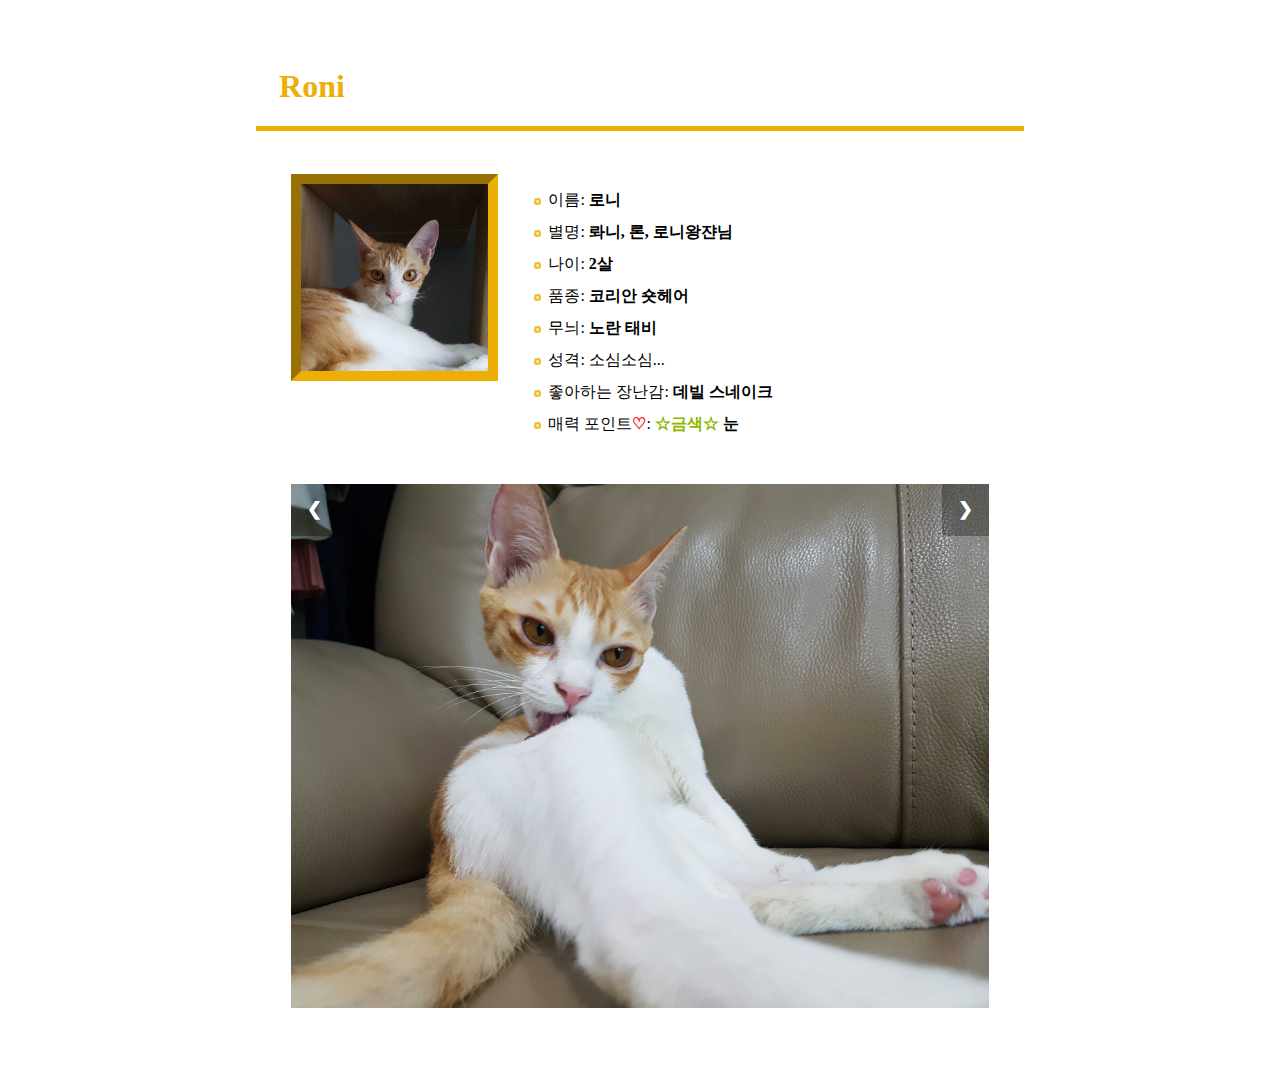
<file: Roni.html>
﻿<!DOCTYPE html>
<html>
<head>
    <meta charset="utf-8" />

    <title>Desarrollo</title>

    <link rel="stylesheet" href="Style/Cats/General.css" type="text/css" />
    <link rel="stylesheet" href="Style/Cats/Roni.css" type="text/css" />
</head>

<body>
    <header>
        <h1>Roni</h1>
        <hr />
    </header>

    <article>
        <table>
            <tr>
                <td>
                    <img id="profile" src="Resources/cats/Roni/Profile.jpg" />
                </td>
                <td>
                    <div id="profile-container">
                        <ul>
                            <li>이름: <b>로니</b></li>
                            <li>별명: <b>롸니, 론, 로니왕쟌님</b></li>
                            <li>나이: <b>2살</b></li>
                            <li>품종: <b>코리안 숏헤어</b></li>
                            <li>무늬: <b>노란 태비</b></li>
                            <li>성격: 소심소심...</li>
                            <li>좋아하는 장난감: <b>데빌 스네이크</b></li>
                            <li>매력 포인트<em class="red">♡</em>: <b><em class="yellow">☆금색☆</em> 눈</b></li>
                        </ul>
                    </div>
                </td>
            </tr>
            <tr>
                <td colspan="2">
                    <div class="slideshow-container">
                        <div class="mySlides fade">
                            <img src="Resources/cats/Roni/00.jpg" style="width:100%">
                        </div>

                        <div class="mySlides fade">
                            <img src="Resources/cats/Roni/01.jpg" style="width:100%">
                        </div>

                        <div class="mySlides fade">
                            <img src="Resources/cats/Roni/03.jpg" style="width:100%">
                        </div>

                        <div class="mySlides fade">
                            <img src="Resources/cats/Roni/04.jpg" style="width:100%">
                        </div>

                        <div class="mySlides fade">
                            <img src="Resources/cats/Roni/06.jpg" style="width:100%">
                        </div>

                        <div class="mySlides fade">
                            <img src="Resources/cats/Roni/07.jpg" style="width:50%">
                        </div>

                        <div class="mySlides fade">
                            <img src="Resources/cats/Roni/08.jpg" style="width:100%">
                        </div>

                        <div class="mySlides fade">
                            <img src="Resources/cats/Roni/09.jpg" style="width:100%">
                        </div>

                        <div class="mySlides fade">
                            <img src="Resources/cats/Roni/10.jpg" style="width:50%">
                        </div>

                        <div class="mySlides fade">
                            <img src="Resources/cats/Roni/11.jpg" style="width:100%">
                        </div>

                        <a class="prev" onclick="plusSlides(-1)">&#10094;</a>
                        <a class="next" onclick="plusSlides(1)">&#10095;</a>
                    </div>
                    <br>

                    <script>
                        var slideIndex = 1;
                        showSlides(slideIndex);

                        function plusSlides(n) {
                          showSlides(slideIndex += n);
                        }

                        function currentSlide(n) {
                          showSlides(slideIndex = n);
                        }

                        function showSlides(n) {
                          var i;
                          var slides = document.getElementsByClassName("mySlides");
                          var dots = document.getElementsByClassName("dot");
                          if (n > slides.length) {slideIndex = 1}
                          if (n < 1) {slideIndex = slides.length}
                          for (i = 0; i < slides.length; i++) {
                              slides[i].style.display = "none";
                          }
                          for (i = 0; i < dots.length; i++) {
                              dots[i].className = dots[i].className.replace(" active", "");
                          }
                          slides[slideIndex-1].style.display = "block";
                          dots[slideIndex-1].className += " active";
                        }
                    </script>
                </td>
            </tr>
        </table>
    </article>
</body>
</html>
</file>
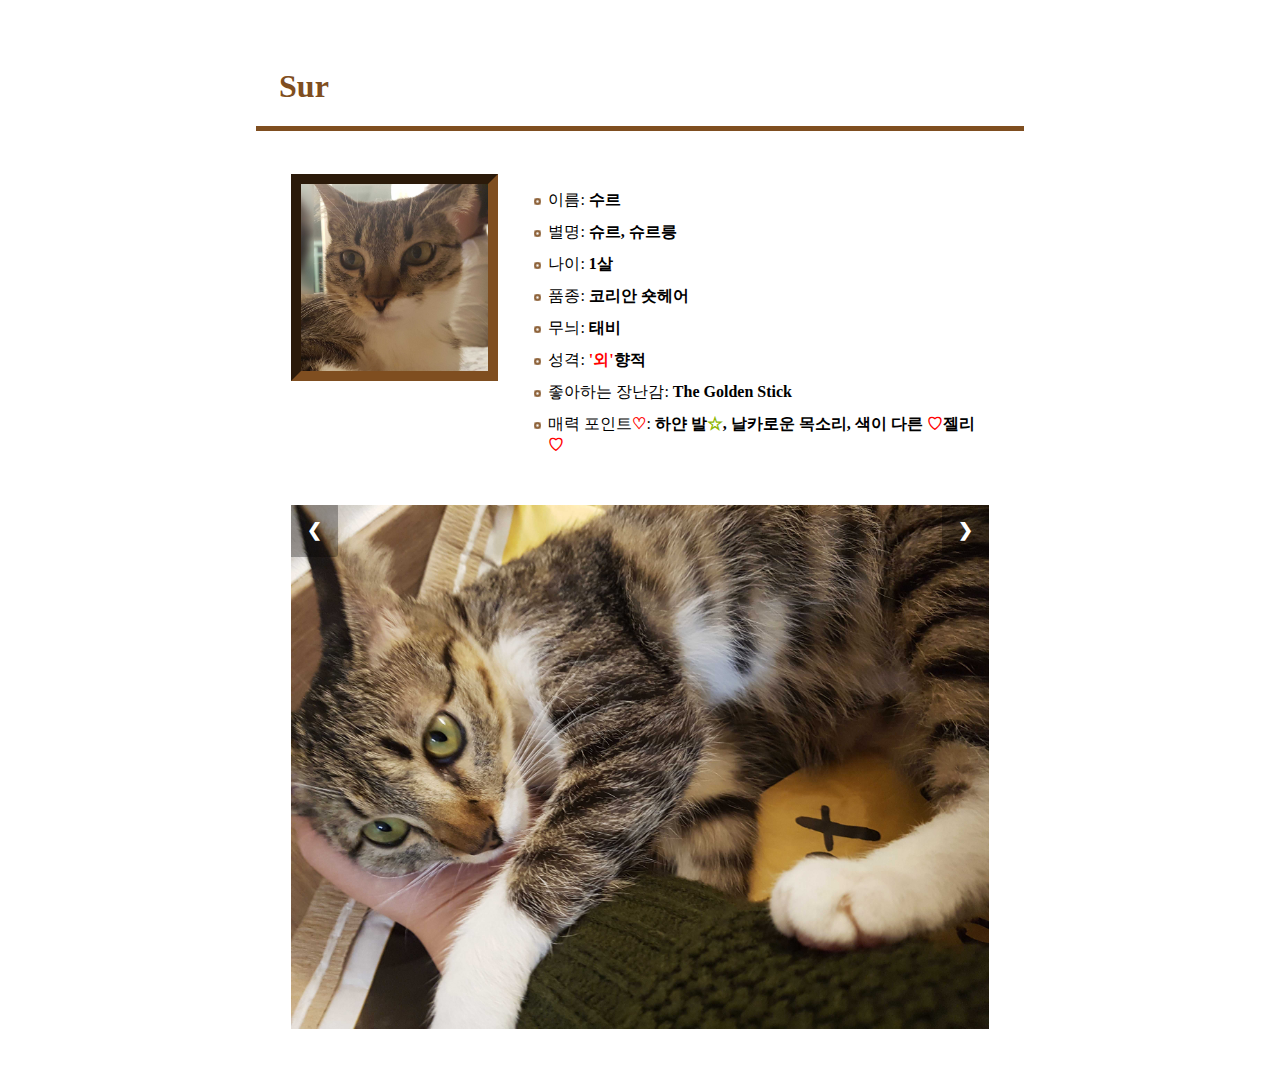
<file: Sur.html>
﻿<!DOCTYPE html>
<html>
<head>
    <meta charset="utf-8" />

    <title>Desarrollo</title>

    <link rel="stylesheet" href="Style/Cats/General.css" type="text/css" />
    <link rel="stylesheet" href="Style/Cats/Sur.css" type="text/css" />
</head>

<body>
    <header>
        <h1>Sur</h1>
        <hr />
    </header>

    <article>
        <table>
            <tr>
                <td>
                    <img id="profile" src="Resources/cats/Sur/Profile.jpg" />
                </td>
                <td>
                    <div id="profile-container">
                        <ul>
                            <li>이름: <b>수르</b></li>
                            <li>별명: <b>슈르, 슈르릉</b></li>
                            <li>나이: <b>1살</b></li>
                            <li>품종: <b>코리안 숏헤어</b></li>
                            <li>무늬: <b>태비</b></li>
                            <li>성격: <b><em class="red">'외'</em>향적</b></li>
                            <li>좋아하는 장난감: <b>The Golden Stick</b></li>
                            <li>매력 포인트<em class="red">♡</em>: <b>하얀 발<em class="yellow">☆</em>, 날카로운 목소리, 색이 다른 <em class="red">♡</em>젤리<em class="red">♡</em></b></li>
                        </ul>
                    </div>
                </td>
            </tr>
            <tr>
                <td colspan="2">
                    <div class="slideshow-container">
                        <div class="mySlides fade">
                            <img src="Resources/cats/Sur/00.jpg" style="width:100%">
                        </div>

                        <div class="mySlides fade">
                            <img src="Resources/cats/Sur/01.jpg" style="width:100%">
                        </div>

                        <div class="mySlides fade">
                            <img src="Resources/cats/Sur/02.jpg" style="width:100%">
                        </div>

                        <div class="mySlides fade">
                            <img src="Resources/cats/Sur/03.jpg" style="width:100%">
                        </div>

                        <div class="mySlides fade">
                            <img src="Resources/cats/Sur/04.jpg" style="width:50%">
                        </div>

                        <div class="mySlides fade">
                            <img src="Resources/cats/Sur/05.jpg" style="width:100%">
                        </div>

                        <div class="mySlides fade">
                            <img src="Resources/cats/Sur/06.jpg" style="width:100%">
                        </div>

                        <div class="mySlides fade">
                            <img src="Resources/cats/Sur/07.jpg" style="width:50%">
                        </div>

                        <div class="mySlides fade">
                            <img src="Resources/cats/Sur/08.jpg" style="width:100%">
                        </div>

                        <div class="mySlides fade">
                            <img src="Resources/cats/Sur/10.jpg" style="width:100%">
                        </div>

                        <a class="prev" onclick="plusSlides(-1)">&#10094;</a>
                        <a class="next" onclick="plusSlides(1)">&#10095;</a>
                    </div>
                    <br>

                    <script>
                        var slideIndex = 1;
                        showSlides(slideIndex);

                        function plusSlides(n) {
                          showSlides(slideIndex += n);
                        }

                        function currentSlide(n) {
                          showSlides(slideIndex = n);
                        }

                        function showSlides(n) {
                          var i;
                          var slides = document.getElementsByClassName("mySlides");
                          var dots = document.getElementsByClassName("dot");
                          if (n > slides.length) {slideIndex = 1}
                          if (n < 1) {slideIndex = slides.length}
                          for (i = 0; i < slides.length; i++) {
                              slides[i].style.display = "none";
                          }
                          for (i = 0; i < dots.length; i++) {
                              dots[i].className = dots[i].className.replace(" active", "");
                          }
                          slides[slideIndex-1].style.display = "block";
                          dots[slideIndex-1].className += " active";
                        }
                    </script>
                </td>
            </tr>
        </table>
    </article>
</body>
</html>
</file>
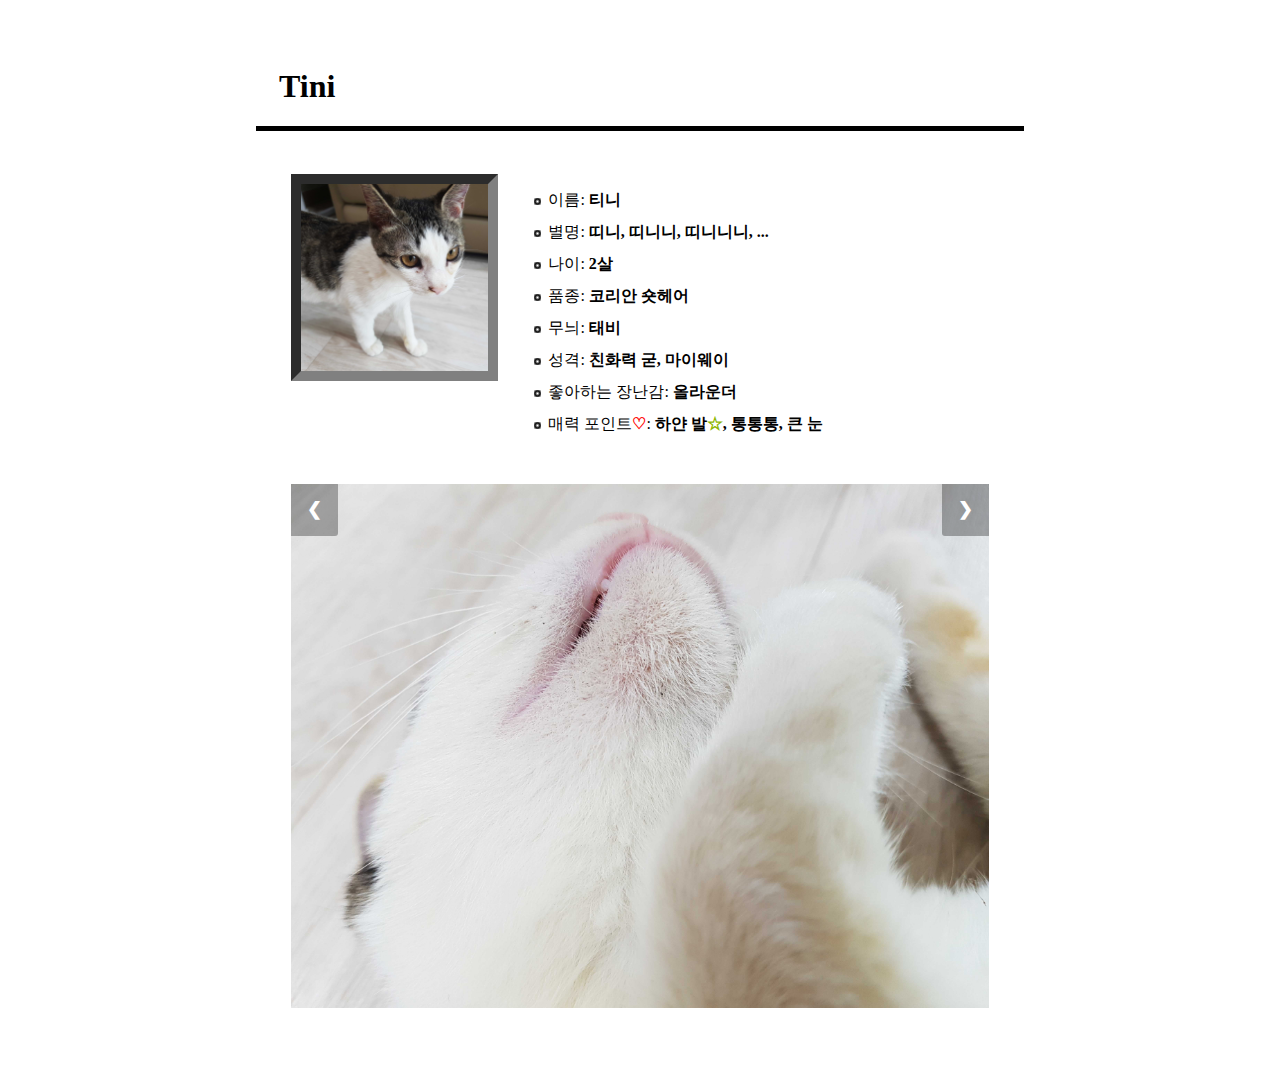
<file: Tini.html>
﻿<!DOCTYPE html>
<html>
<head>
    <meta charset="utf-8" />

    <title>Desarrollo</title>

    <link rel="stylesheet" href="Style/Cats/General.css" type="text/css" />
    <link rel="stylesheet" href="Style/Cats/Tini.css" type="text/css" />
</head>

<body>
    <header>
        <h1>Tini</h1>
        <hr />
    </header>

    <article>
        <table>
            <tr>
                <td>
                    <img id="profile" src="Resources/cats/Tini/Profile.jpg" />
                </td>
                <td>
                    <div id="profile-container">
                        <ul>
                            <li>이름: <b>티니</b></li>
                            <li>별명: <b>띠니, 띠니니, 띠니니니, ...</b></li>
                            <li>나이: <b>2살</b></li>
                            <li>품종: <b>코리안 숏헤어</b></li>
                            <li>무늬: <b>태비</b></li>
                            <li>성격: <b>친화력 굳, 마이웨이</b></li>
                            <li>좋아하는 장난감: <b>올라운더</b></li>
                            <li>매력 포인트<em class="red">♡</em>: <b>하얀 발<em class="yellow">☆</em>, 통통통, 큰 눈</b></li>
                        </ul>
                    </div>
                </td>
            </tr>
            <tr>
                <td colspan="2">
                    <div class="slideshow-container">

                        <div class="mySlides fade">
                            <img src="Resources/cats/Tini/02.jpg" style="width:100%">
                        </div>

                        <div class="mySlides fade">
                            <img src="Resources/cats/Tini/03.jpg" style="width:100%">
                        </div>

                        <div class="mySlides fade">
                            <img src="Resources/cats/Tini/04.jpg" style="width:100%">
                        </div>

                        <div class="mySlides fade">
                            <img src="Resources/cats/Tini/05.jpg" style="width:100%">
                        </div>

                        <div class="mySlides fade">
                            <img src="Resources/cats/Tini/06.jpg" style="width:100%">
                        </div>

                        <div class="mySlides fade">
                            <img src="Resources/cats/Tini/07.jpg" style="width:100%">
                        </div>

                        <div class="mySlides fade">
                            <img src="Resources/cats/Tini/08.jpg" style="width:100%">
                        </div>

                        <div class="mySlides fade">
                            <img src="Resources/cats/Tini/12.jpg" style="width:100%">
                        </div>

                        <div class="mySlides fade">
                            <img src="Resources/cats/Tini/13.jpg" style="width:100%">
                        </div>

                        <div class="mySlides fade">
                            <img src="Resources/cats/Tini/15.jpg" style="width:100%">
                        </div>

                        <a class="prev" onclick="plusSlides(-1)">&#10094;</a>
                        <a class="next" onclick="plusSlides(1)">&#10095;</a>
                    </div>
                    <br>

                    <script>
                        var slideIndex = 1;
                        showSlides(slideIndex);

                        function plusSlides(n) {
                          showSlides(slideIndex += n);
                        }

                        function currentSlide(n) {
                          showSlides(slideIndex = n);
                        }

                        function showSlides(n) {
                          var i;
                          var slides = document.getElementsByClassName("mySlides");
                          var dots = document.getElementsByClassName("dot");
                          if (n > slides.length) {slideIndex = 1}
                          if (n < 1) {slideIndex = slides.length}
                          for (i = 0; i < slides.length; i++) {
                              slides[i].style.display = "none";
                          }
                          for (i = 0; i < dots.length; i++) {
                              dots[i].className = dots[i].className.replace(" active", "");
                          }
                          slides[slideIndex-1].style.display = "block";
                          dots[slideIndex-1].className += " active";
                        }
                    </script>
                </td>
            </tr>
        </table>
    </article>
</body>
</html>
</file>
<file: Style/Gallery/Style.css>
﻿body {
    padding: 20px;

    height: 3000px;

    font-family: Arial;
}

#back {
    position: fixed;
    left: 32.5%;
    top: 90%;
    width: 30%;
    height: 5px;
    padding: 20px;
    border-radius: 0;
    text-align: center;
    line-height: 5px;
    font-size: 150%;
    box-shadow: 0 0 5px 0 black;
    transition: 0.5s all;
    color: white;

    animation: fadein 1s;
}
    #back:hover {
        box-shadow: 0 0 35px 0 black;
        border-radius: 50px;
        color: #999;
    }

h1 {
    color: cornflowerblue;
    font-size: 270%;
    margin-left: 2%;
    animation: fadein 1.5s;
}
@keyframes fadein
{
    from
    {
        opacity: 0;
    }
    to
    {
        opacity: 1;
    }
}

hr {
    border: none;
    background-color: cornflowerblue;
    height: 5px;
    margin-top: -1%;
    margin-bottom: 3%;
    animation: spreadout 1s;
}
@keyframes spreadout
{
    from
    {
        width: 0;
    }
    to
    {
        width: 100%;
    }
}

#wrap {
    position: fixed;
    width: 70%;
    left: 15%;
    padding: 20px;

    animation: fadein 0.5s;
}
#list-container ul {
    width: 100%;
    list-style: none;
}

#list-container li {
    background-color: #d1e2ff;
    color: cornflowerblue;
    width: 200px;
    height: 50px;
    font-size: 140%;
    text-align: center;
    line-height: 50px;
    margin-top: 10px;
    transition: all 0.5s, margin-left 0.3s;
}

    #list-container li:hover {
        border-radius: 10px 0 10px 0;
        box-shadow: inset -200px 0 0 0 cornflowerblue;
        color: white;
        font-size: 145%;
        margin-left: 8%;
    }

.hist-list {
    animation: show-list 0.5s;
}

    .hist-list li {
        list-style: radial-gradient(white, cornflowerblue, white);
        margin-top: 20px;
    }

    .hist-list content {
        color: cornflowerblue;
        font-size: 250%;
        font-weight: bold;
        margin-left: 1%;
    }

    .hist-list a {
        text-decoration: none;
        color: rgb(0, 130, 82);
        transition: font-size 0.3s, color 0.5s;
    }

        .hist-list a:hover {
            color: rgb(0, 255, 161);
            font-size: 130%;
        }

@keyframes show-list {
    from {
        margin-left: -10%;
        opacity: 0;
    }

    to {
        margin-left: 0;
        opacity: 1;
    }
}

#content-container {
    background-color: #e0ecff;
    width: 1000px;
    height: 550px;
}

#big-image
{
    width: 1000px;
}
</file>
<file: Style/History/Style.css>
﻿body {
    padding: 20px;

    font-family: Arial;
}

#back {
    position: fixed;
    left: 32.5%;
    top: 90%;
    width: 30%;
    height: 5px;
    padding: 20px;
    border-radius: 0;
    text-align: center;
    line-height: 5px;
    font-size: 150%;
    box-shadow: 0 0 5px 0 black;
    transition: 0.5s all;
    color: white;

    animation: fadein 1s;
}
    #back:hover {
        box-shadow: 0 0 35px 0 black;
        border-radius: 50px;
        color: #999;
    }

h1 {
    color: rgb(116, 255, 204);
    font-size: 270%;
    margin-left: 2%;
    animation: fadein 1.5s;
}
@keyframes fadein
{
    from
    {
        opacity: 0;
    }
    to
    {
        opacity: 1;
    }
}

hr {
    border: none;
    background-color: rgb(116, 255, 204);
    height: 5px;
    margin-top: -1%;
    margin-bottom: 3%;
    animation: spreadout 1s;
}
@keyframes spreadout
{
    from
    {
        width: 0;
    }
    to
    {
        width: 100%;
    }
}

#wrap {
    position: fixed;
    width: 70%;
    left: 15%;
    padding: 20px;
    margin-top: 80px;

    animation: fadein 0.5s;
}
#list-container ul
{
    width: 100%;
    list-style: none;
}

#list-container li {
    background-color: rgb(182, 255, 228);
    color: rgb(0, 255, 161);
    width: 200px;
    height: 50px;
    font-size: 140%;
    text-align: center;
    line-height: 50px;
    margin-top: 10px;
    transition: all 0.5s, margin-left 0.3s;
}
#list-container li:hover {
    border-radius: 25px 0 0 0;
    box-shadow: inset -200px 0 0 0 rgb(0, 255, 161);
    color: white;
    font-size: 145%;
    margin-left: 8%;
}

.hist-list
{
    animation: show-list 0.5s;
}
.hist-list li {
    list-style: radial-gradient(white, rgb(0, 255, 161), white);
    margin-top: 20px;
}
.hist-list content {
    color: rgb(0, 255, 161);
    font-size: 250%;
    font-weight: bold;
    margin-left: 1%;
}
.hist-list a {
    text-decoration: none;
    color: rgb(0, 130, 82);
    transition: font-size 0.3s, color 0.5s;
}
.hist-list a:hover
{
    color: rgb(0, 255, 161);
    font-size: 130%;
}
@keyframes show-list
{
    from {
        margin-left: -10%;
        opacity: 0;
    }
    to {
        margin-left: 0;
        opacity: 1;
    }
}
</file>
<file: Style/Cats/General.css>
﻿body 
{
    width: 60%;
    margin-left: 20%;

    padding-top: 3%;
}

article
{
    padding: 2em;
}

h1
{
    margin-left: 3%;
}
hr
{
    background-color: black;
    height: 5px;
    border: none;
}

td
{
    vertical-align: top;
}
td:first-child
{
    width: 30%;
}
td:nth-child(2)
{
    padding-left: 1%;
}
tr:last-child td:last-child
{
    padding-top: 30px;
}

#profile
{
    border: 10px gray inset;
    width: 90%;

    animation: show-profile 1s;
}
@keyframes show-profile
{
    from
    {
        opacity: 0;
    }
    to
    {
        opacity: 1;
    }
}

#profile-container
{
    width: 98%;
    overflow: hidden;

    animation: show-texts 1.5s;
}
@keyframes show-texts
{
    from
    {
        width: 0;
    }
    to
    {
        width: 98%;
    }
}

li
{
    margin-bottom: 11px;
}

em
{
    font-style: normal;
    font-weight: bold;
}
.red
{
    color: red;
}
.yellow
{
    color: #8eb700;
}

.mySlides {
    display: none
}

img {
    vertical-align: middle;
}

/* https://www.w3schools.com/howto/tryit.asp?filename=tryhow_js_slideshow */
/* Slideshow container */
.slideshow-container {
    max-width: 1000px;
    position: relative;
    margin: auto;
    overflow: hidden;
    text-align: center;
}

/* Next & previous buttons */
.prev, .next {
    cursor: pointer;
    position: absolute;
    top: 20px;
    width: auto;
    padding: 16px;
    margin-top: -22px;
    color: white;
    font-weight: bold;
    font-size: 18px;
    transition: 0.6s ease;
    border-radius: 0 3px 3px 0;
    background-color: rgba(0, 0, 0, 0.3);
}

.prev {
    left: 0;
    border-radius: 0 3px 3px 0;
}
/* Position the "next button" to the right */
.next {
    right: 0;
    border-radius: 3px 0 0 3px;
}

    /* On hover, add a black background color with a little bit see-through */
    .prev:hover, .next:hover {
        background-color: rgba(0,0,0,0.8);
    }

/* Fading animation */
.fade {
    -webkit-animation-name: fade;
    -webkit-animation-duration: 1.5s;
    animation-name: fade;
    animation-duration: 1.5s;
}

@-webkit-keyframes fade {
    from {
        opacity: .4
    }

    to {
        opacity: 1
    }
}

@keyframes fade {
    from {
        opacity: .4
    }

    to {
        opacity: 1
    }
}

/* On smaller screens, decrease text size */
@media only screen and (max-width: 300px) {
    .prev, .next, .text {
        font-size: 11px
    }
}
</file>
<file: Style/Cats/Pero.css>
﻿h1 {
    color: #C89F62;
}
hr {
    background-color: #C89F62;
}
#profile {
    border: 10px inset #C89F62;
}
ul {
    list-style: radial-gradient(white, #C89F62, white);
}
</file>
<file: Style/Profile/Style.css>
﻿body {
    height: 3000px;
    padding: 20px;

    font-family: Arial;
}

#back {
    position: fixed;
    left: 32.5%;
    top: 75%;
    width: 30%;
    height: 5px;
    padding: 20px;
    border-radius: 0;
    text-align: center;
    line-height: 5px;
    font-size: 150%;
    box-shadow: 0 0 5px 0 black;
    transition: 0.5s all;
    color: white;

    animation: fadein 1s;
}
    #back:hover {
        box-shadow: 0 0 35px 0 black;
        border-radius: 50px;
        color: #999;
    }

h1 {
    color: rgb(255, 174, 95);
    font-size: 270%;

    margin-left: 2%;

    animation: fadein 1.5s;
}
@keyframes fadein
{
    from
    {
        opacity: 0;
    }
    to
    {
        opacity: 1;
    }
}

hr {
    border: none;
    background-color: rgb(255, 174, 95);
    height: 5px;
    margin-top: -1%;
    margin-bottom: 3%;
    animation: spreadout 1s;
}
@keyframes spreadout
{
    from
    {
        width: 0;
    }
    to
    {
        width: 100%;
    }
}

a
{
    text-decoration: none;
}

#wrap {
    position: fixed;
    width: 70%;
    left: 15%;
    padding: 20px;
    margin-top: 80px;

    animation: fadein 0.5s;
}

#logo {
    left: 20%;
    top: 300px;

    opacity: 0;

    border: outset 8px rgb(255, 174, 95);

    padding: 10px;

    width: 150px;

    float: left;

    margin-right: 3em;
}

table {
    font-size: 120%;
    font-weight: bold;

    opacity: 0;

    float: left;
}
tr
{
    height: 45px;
}
td:first-child
{
    text-align:right;
}
td:nth-child(2) {
    padding-left: 10px;
}
td:nth-child(3) {
    padding-left: 10px;
    padding-right: 10px;
}
tr img
{
    width: 30px;
}

#scrolldown {
    width: 30%;
    height: 100px;
    margin-left: 35%;
    margin-top: 300px;
    line-height: 100px;
    text-align: center;
    font-size: 200%;
    color: gray;
    border-radius: 50px;
    background-color: white;
    box-shadow: 0 0 30px 0 black;
    transition: all 0.5s;
}
    #scrolldown:hover {
        color: rgb(255, 174, 95);
        box-shadow: 0 0 100px 0 rgb(255, 174, 95);
    }

#laptop-icon
{
    margin-left: 150px;

    opacity: 0;

    width: 500px;
}
</file>
<file: Style/Cats/Roni.css>
﻿h1 {
    color: #EDAE05;
}
hr {
    background-color: #EDAE05;
}
#profile {
    border: 10px inset #EDAE05;
}
ul {
    list-style: radial-gradient(white, #EDAE05, white);
}
</file>
<file: Style/Cats/Sur.css>
﻿h1 {
    color: #7F4E20;
}
hr {
    background-color: #7F4E20;
}
#profile {
    border: 10px inset #7F4E20;
}
ul {
    list-style: radial-gradient(white, #7F4E20, white);
}
</file>
<file: Style/Cats/Tini.css>
﻿h1 {
    color: black;
}
hr {
    background-color: black;
}
#profile {
    border: 10px inset gray;
}
ul {
    list-style: radial-gradient(white, black, white);
}
</file>
